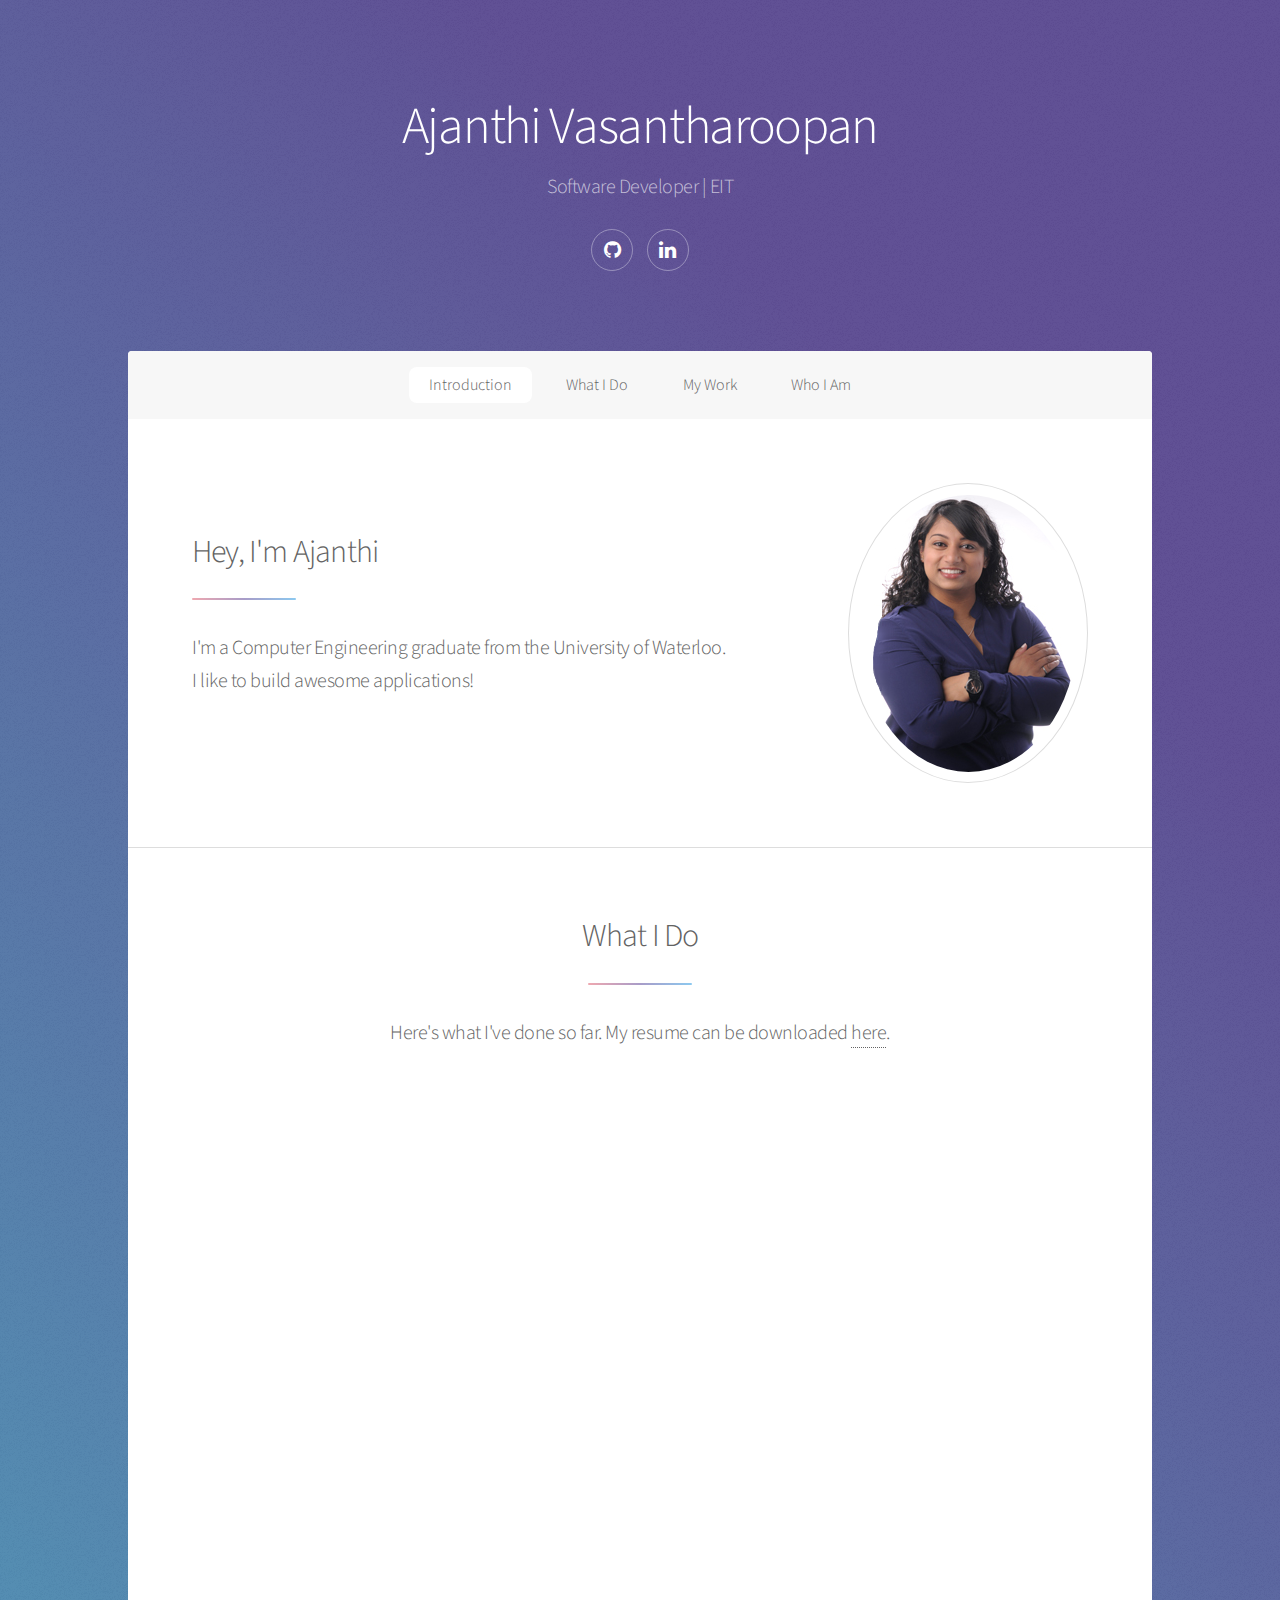
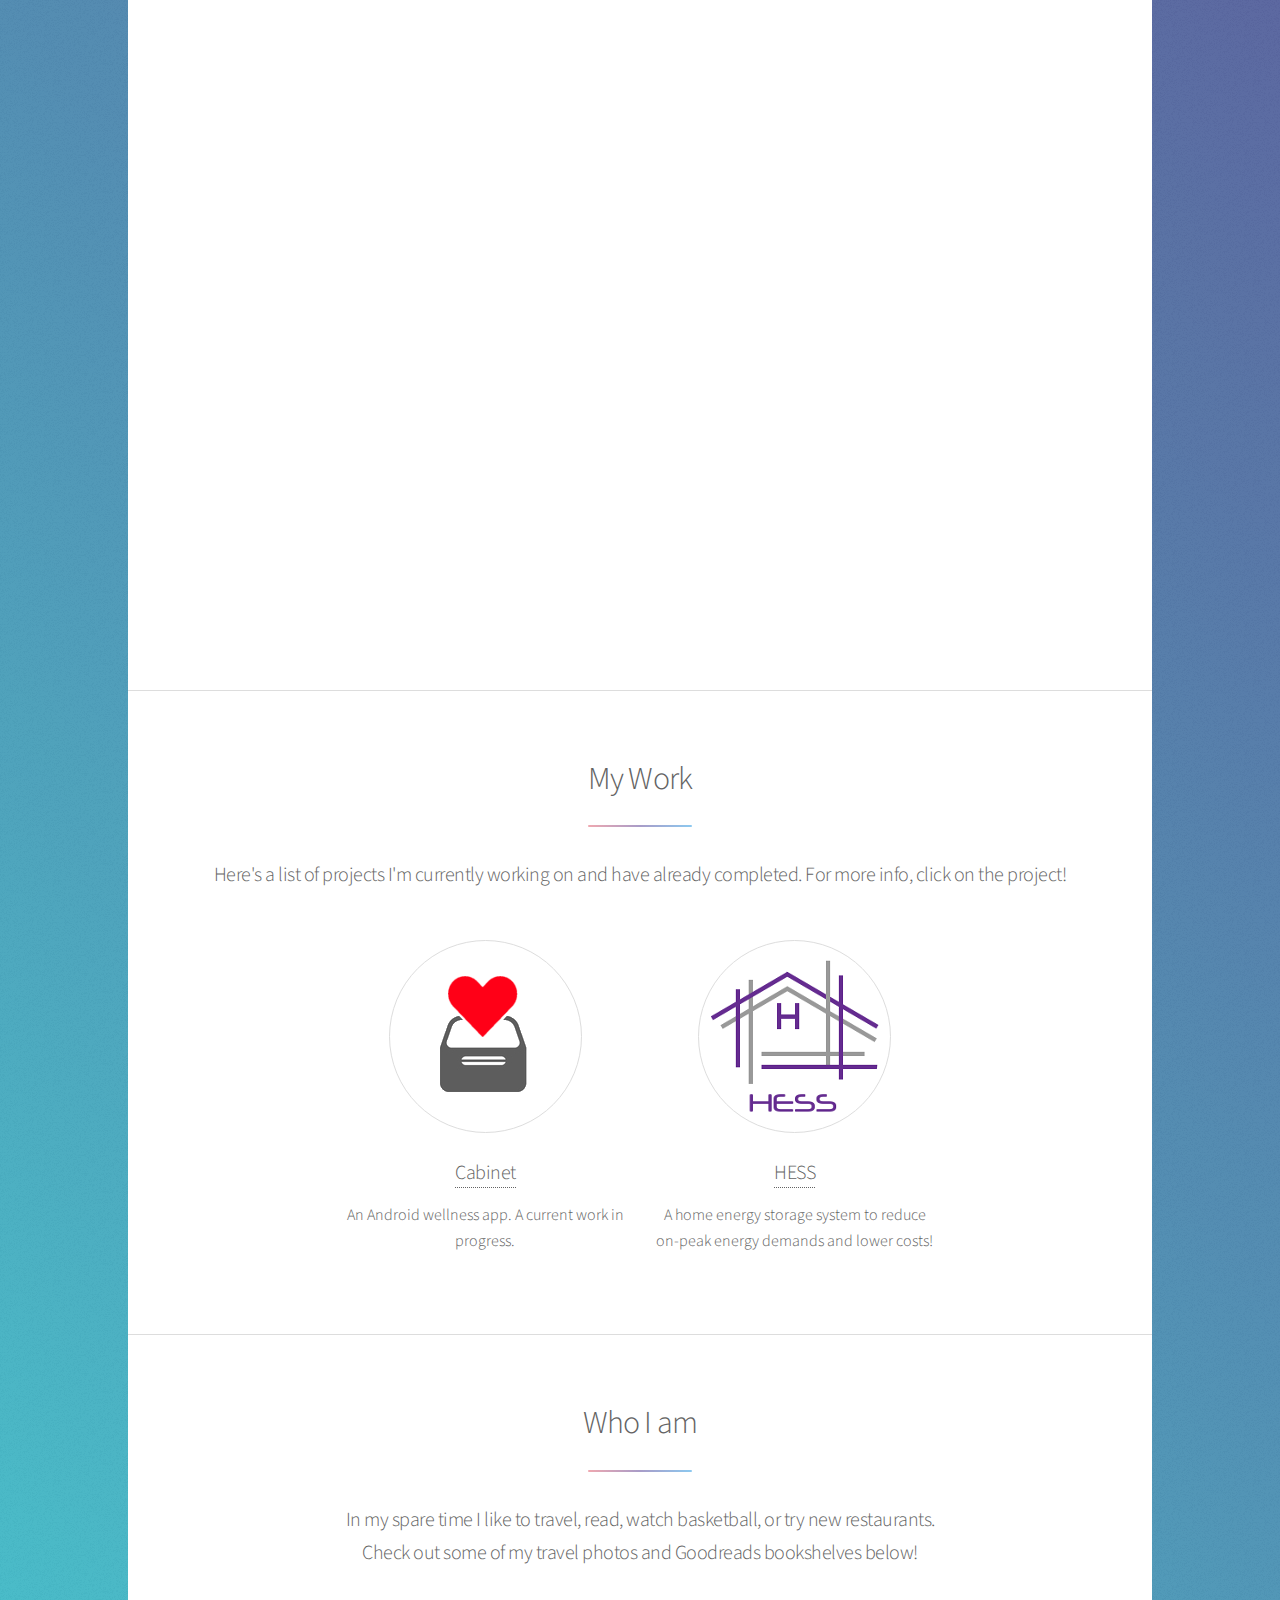
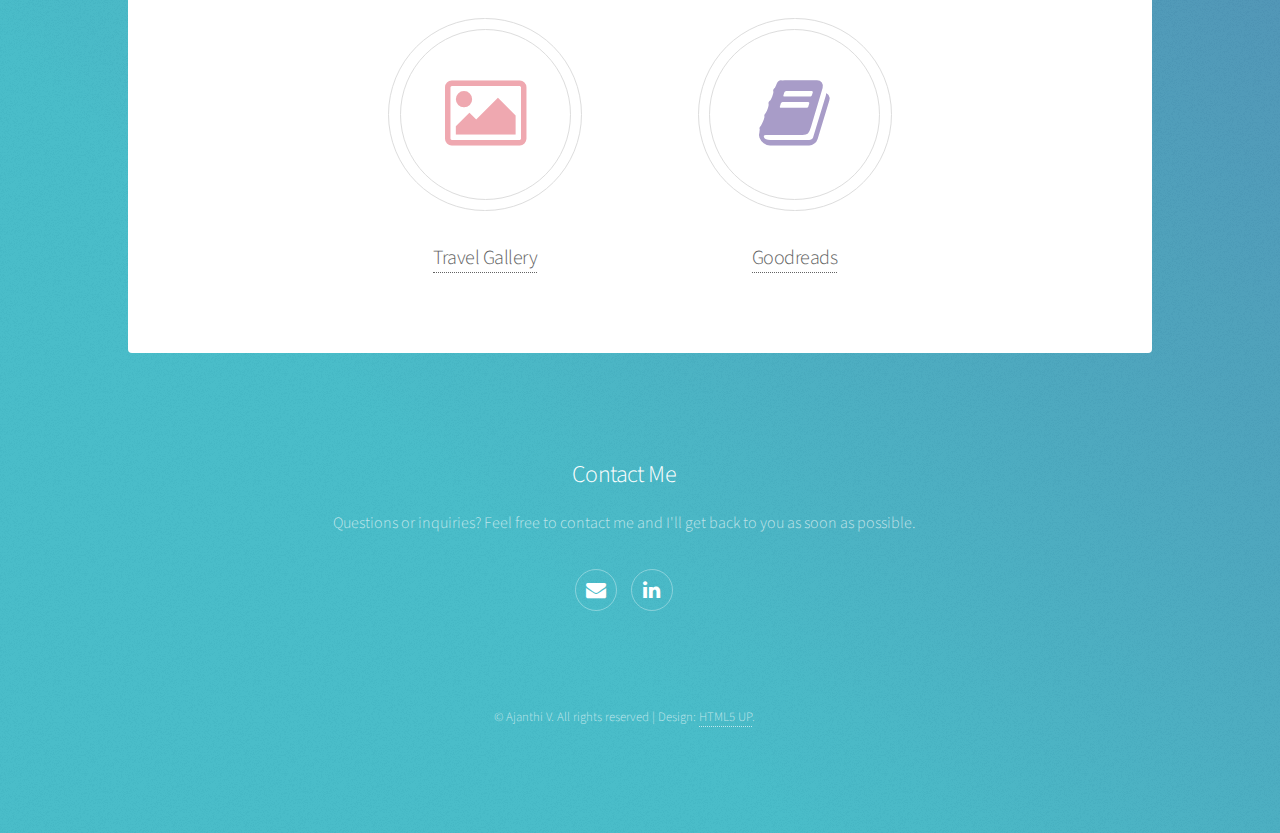
<file: index.html>
<!DOCTYPE HTML>
<!--
	Stellar by HTML5 UP
	html5up.net | @ajlkn
	Free for personal and commercial use under the CCA 3.0 license (html5up.net/license)
-->
<html>
	<head>
		<title>Ajanthi Vasantharoopan</title>
		<meta charset="utf-8" />
		<meta name="viewport" content="width=device-width, initial-scale=1" />
		<meta name="keywords" content="ajanthi, vasantharoopan, ajanthi vasantharoopan, eit, computer engineering, waterloo, university of waterloo">
		<meta property="og:site_name" content="Ajanthi Vasantharoopan"/>
		<!--[if lte IE 8]><script src="assets/js/ie/html5shiv.js"></script><![endif]-->
		<link rel="stylesheet" href="assets/css/main.css" />
		<!--[if lte IE 9]><link rel="stylesheet" href="assets/css/ie9.css" /><![endif]-->
		<!--[if lte IE 8]><link rel="stylesheet" href="assets/css/ie8.css" /><![endif]-->
		<link rel="icon" href="favicon.ico" type="image/x-icon">
	</head>
	<body>

		<!-- Wrapper -->
			<div id="wrapper">

				<!-- Header -->
					<header id="header" class="alt">
						<!-- <span class="logo"><img src="images/logo.svg" alt="" /></span> -->
						<h1>Ajanthi Vasantharoopan</h1>
						<p style="margin-bottom: 25px">Software Developer | EIT</p>
						<ul class="icons">
							<li><a href="https://github.com/ajanthiv" class="icon fa-github alt"><span class="label">GitHub</span></a></li>
							<li><a href="https://www.linkedin.com/in/ajanthiv" class="icon fa-linkedin alt"><span class="label">LinkedIn</span></a></li>
						</ul>
					</header>

				<!-- Nav -->
					<nav id="nav">
						<ul>
							<li><a href="#intro">Introduction</a></li>
							<li><a href="#resume">What I Do</a></li>
							<li><a href="#projects">My Work</a></li>
							<li><a href="#profile">Who I Am</a></li>
						</ul>
					</nav>

				<!-- Main -->
					<div id="main">

						<!-- Introduction -->
							<section id="intro" class="main">
								<div class="spotlight">
									<div class="content">
										<header class="major">
											<h2>Hey, I'm Ajanthi</h2>
											<p>I'm a Computer Engineering graduate from the University of Waterloo.<br> I like to build awesome applications!</p>
										</header>
										
									</div>
									<span class="image"><img src="images/profile.png" alt="" /></span>
								</div>
							</section>

						<!-- Resume Section -->
							<section id="resume" class="main special">
								<header class="major">
									<h2>What I Do</h2>
									<p>Here's what I've done so far. My resume can be downloaded <a href="assets/documents/AjanthiV_Resume.pdf">here</a>.</p>
								</header>
								<object width="710" height="910" type="application/pdf" data="assets/documents/AjanthiV_Resume.pdf?#zoom=85&scrollbar=0&toolbar=0&navpanes=0">
									<iframe class="pdf-viewer" src="http://docs.google.com/viewer?url=https://ajanthiv.github.io/assets/documents/AjanthiV_Resume.pdf&embedded=true"></iframe>
								</object>
							</section>

						<!-- Projects Section -->
							<section id="projects" class="main special">
								<header class="major">
									<h2>My Work</h2>
									<p>Here's a list of projects I'm currently working on and have already completed. For more info, click on the project!</p>
								</header>
								<ul class="features">
									<li>
										<span class="icon major image" style="margin-bottom: 1em;">
											<a href="cabinet.html"><img class="logo" src="images/cabinet/Cabinet_logo.png" alt="" /></a>
										</span>
										<h3><a href="cabinet.html">Cabinet</a></h3>
										<p>An Android wellness app. A current work in progress.</p>
									</li>
									<li>
										<span class="icon major image" style="margin-bottom: 1em;">
											<a href="hess.html"><img class="logo" src="images/hess/HESS_logo.png" alt="" /></a>
										</span>
										<h3><a href="hess.html">HESS</a></h3>
										<p>A home energy storage system to reduce on-peak energy demands and lower costs!</p>
									</li>
								</ul>
							</section>

						<!-- Profile -->
							<section id="profile" class="main special">
								<header class="major">
									<h2>Who I am</h2>
									<p>In my spare time I like to travel, read, watch basketball, or try new restaurants.<br> Check out some of my travel photos and Goodreads bookshelves below!</p>
								</header>
								<ul class="features">
									<li>
										<span class="icon major style1 fa-image"></span>
										<h3><a href="gallery.html">Travel Gallery</a></h3>
									</li>
									<li>
										<span class="icon major style3 fa-book"></span>
										<h3><a href="goodreads.html">Goodreads</a></h3>
									</li>
								</ul>
							</section>

					</div>

				<!-- Footer -->
					<footer id="footer">
						<section class="middle">
							<h2>Contact Me</h2>
							<p>Questions or inquiries? Feel free to contact me and I'll get back to you as soon as possible.</p>
							<ul class="icons">
								<li><a href="mailto:ajanthi.v@gmail.com" class="icon fa-envelope alt"><span class="label">Email</span></a></li>
								<li><a href="https://www.linkedin.com/in/ajanthiv" class="icon fa-linkedin alt"><span class="label">LinkedIn</span></a></li>
							</ul>
						</section>
						<p class="copyright">&copy; Ajanthi V. All rights reserved | Design: <a href="https://html5up.net">HTML5 UP</a>.</p>
					</footer>

			</div>

		<!-- Scripts -->
			<script src="assets/js/jquery.min.js"></script>
			<script src="assets/js/jquery.poptrox.min.js"></script>			
			<script src="assets/js/jquery.scrollex.min.js"></script>
			<script src="assets/js/jquery.scrolly.min.js"></script>
			<script src="assets/js/skel.min.js"></script>
			<script src="assets/js/util.js"></script>
			<!--[if lte IE 8]><script src="assets/js/ie/respond.min.js"></script><![endif]-->
			<script src="assets/js/main.js"></script>

	</body>
</html>
</file>
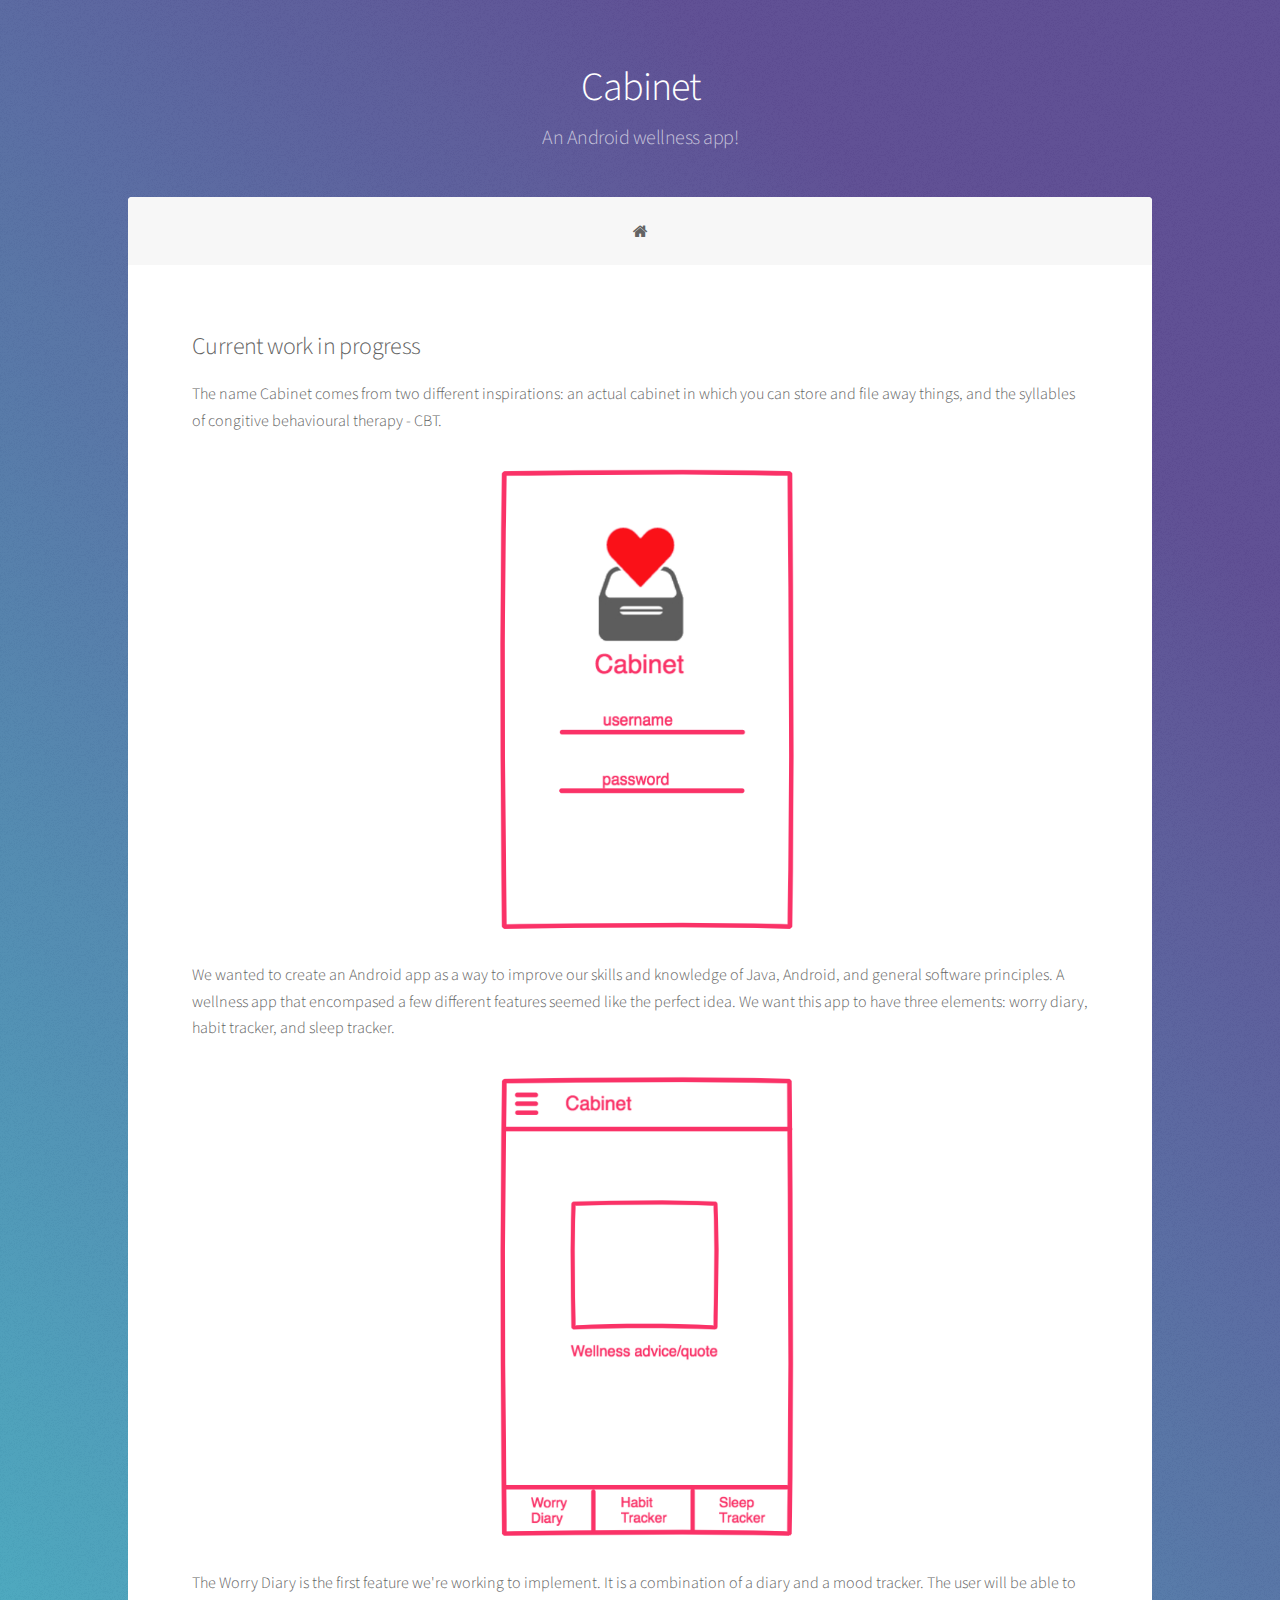
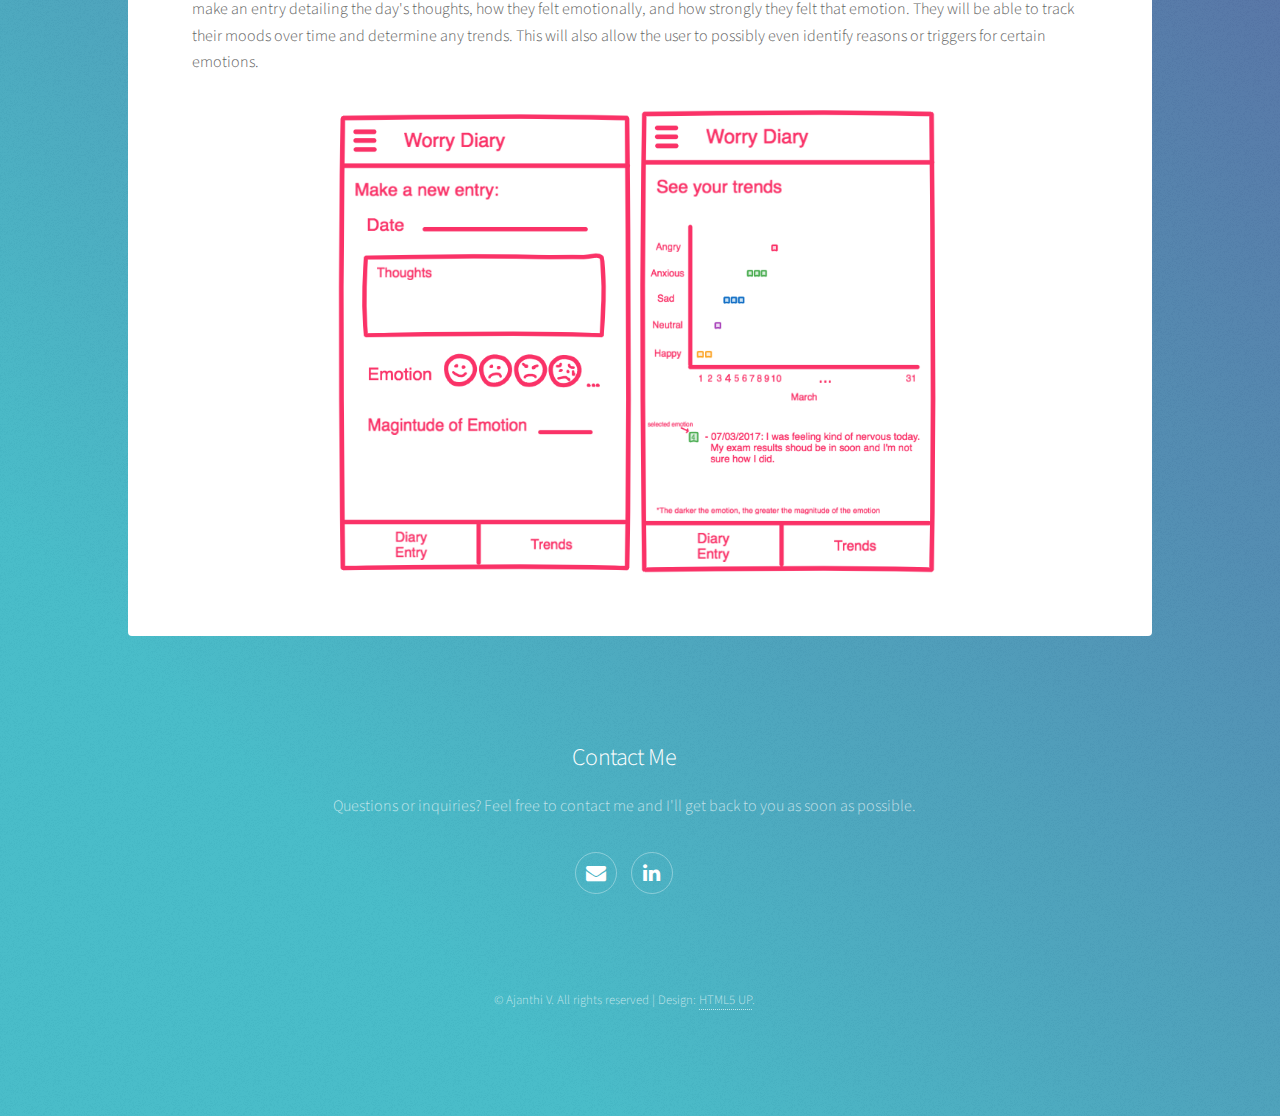
<file: cabinet.html>
<!DOCTYPE HTML>
<!--
	Stellar by HTML5 UP
	html5up.net | @ajlkn
	Free for personal and commercial use under the CCA 3.0 license (html5up.net/license)
-->
<html>
	<head>
		<title>Ajanthi V - Cabinet</title>
		<meta charset="utf-8" />
		<meta name="viewport" content="width=device-width, initial-scale=1" />
		<meta name="keywords" content="ajanthi, vasantharoopan, ajanthi vasantharoopan, eit, computer engineering, waterloo, university of waterloo">
		<meta property="og:site_name" content="Ajanthi Vasantharoopan"/>
		<!--[if lte IE 8]><script src="assets/js/ie/html5shiv.js"></script><![endif]-->
		<link rel="stylesheet" href="assets/css/main.css" />
		<!--[if lte IE 9]><link rel="stylesheet" href="assets/css/ie9.css" /><![endif]-->
		<!--[if lte IE 8]><link rel="stylesheet" href="assets/css/ie8.css" /><![endif]-->
		<link rel="icon" href="favicon.ico" type="image/x-icon">
	</head>
	<body>

		<!-- Wrapper -->
			<div id="wrapper">

				<!-- Header -->
					<header id="header">
						<h1>Cabinet</h1>
						<p>An Android wellness app!</p>
					</header>
				
				<!-- Nav -->
					<nav id="nav">
						<ul>
							<li><a href="index.html" class="icon fa-home"><span class="label">Home</span></a></li>
						</ul>
					</nav>

				<!-- Main -->
					<div id="main">

						<!-- Content -->
							<section id="content" class="main">
								<h2>Current work in progress</h2>
								<p>
									The name Cabinet comes from two different inspirations: an actual cabinet in which you can store and file away things, and the syllables of congitive behavioural therapy - CBT.
								</p>
								<span class="image cabinet_app single_screen"><img src="images/cabinet/Cabinet_app_login.png" alt=""/></span>
								<p>
									We wanted to create an Android app as a way to improve our skills and knowledge of Java, Android, and general software principles. A wellness app that encompased a few different features seemed like the perfect idea. We want this app to have three elements: worry diary, habit tracker, and sleep tracker.
								</p>
								<span class="image cabinet_app single_screen"><img src="images/cabinet/Cabinet_app_home.png" alt=""/></span>
								<p>
									The Worry Diary is the first feature we're working to implement. It is a combination of a diary and a mood tracker. The user will be able to make an entry detailing the day's thoughts, how they felt emotionally, and how strongly they felt that emotion. They will be able to track their moods over time and determine any trends. This will also allow the user to possibly even identify reasons or triggers for certain emotions.
								</p>
								<span class="image cabinet_app">
									<img src="images/cabinet/Cabinet_app_diary.png" alt=""/>
									<img src="images/cabinet/Cabinet_app_trends.png" alt=""/>
								</span>
							</section>

					</div>

				<!-- Footer -->
					<footer id="footer">
						<section class="middle">
							<h2>Contact Me</h2>
							<p>Questions or inquiries? Feel free to contact me and I'll get back to you as soon as possible.</p>
							<ul class="icons">
								<li><a href="mailto:ajanthi.v@gmail.com" class="icon fa-envelope alt"><span class="label">Email</span></a></li>
								<li><a href="https://www.linkedin.com/in/ajanthiv" class="icon fa-linkedin alt"><span class="label">LinkedIn</span></a></li>
							</ul>
						</section>
						<p class="copyright">&copy; Ajanthi V. All rights reserved | Design: <a href="https://html5up.net">HTML5 UP</a>.</p>
					</footer>


			</div>

		<!-- Scripts -->
			<script src="assets/js/jquery.min.js"></script>
			<script src="assets/js/jquery.scrollex.min.js"></script>
			<script src="assets/js/jquery.scrolly.min.js"></script>
			<script src="assets/js/skel.min.js"></script>
			<script src="assets/js/util.js"></script>
			<!--[if lte IE 8]><script src="assets/js/ie/respond.min.js"></script><![endif]-->
			<script src="assets/js/main.js"></script>

	</body>
</html>
</file>
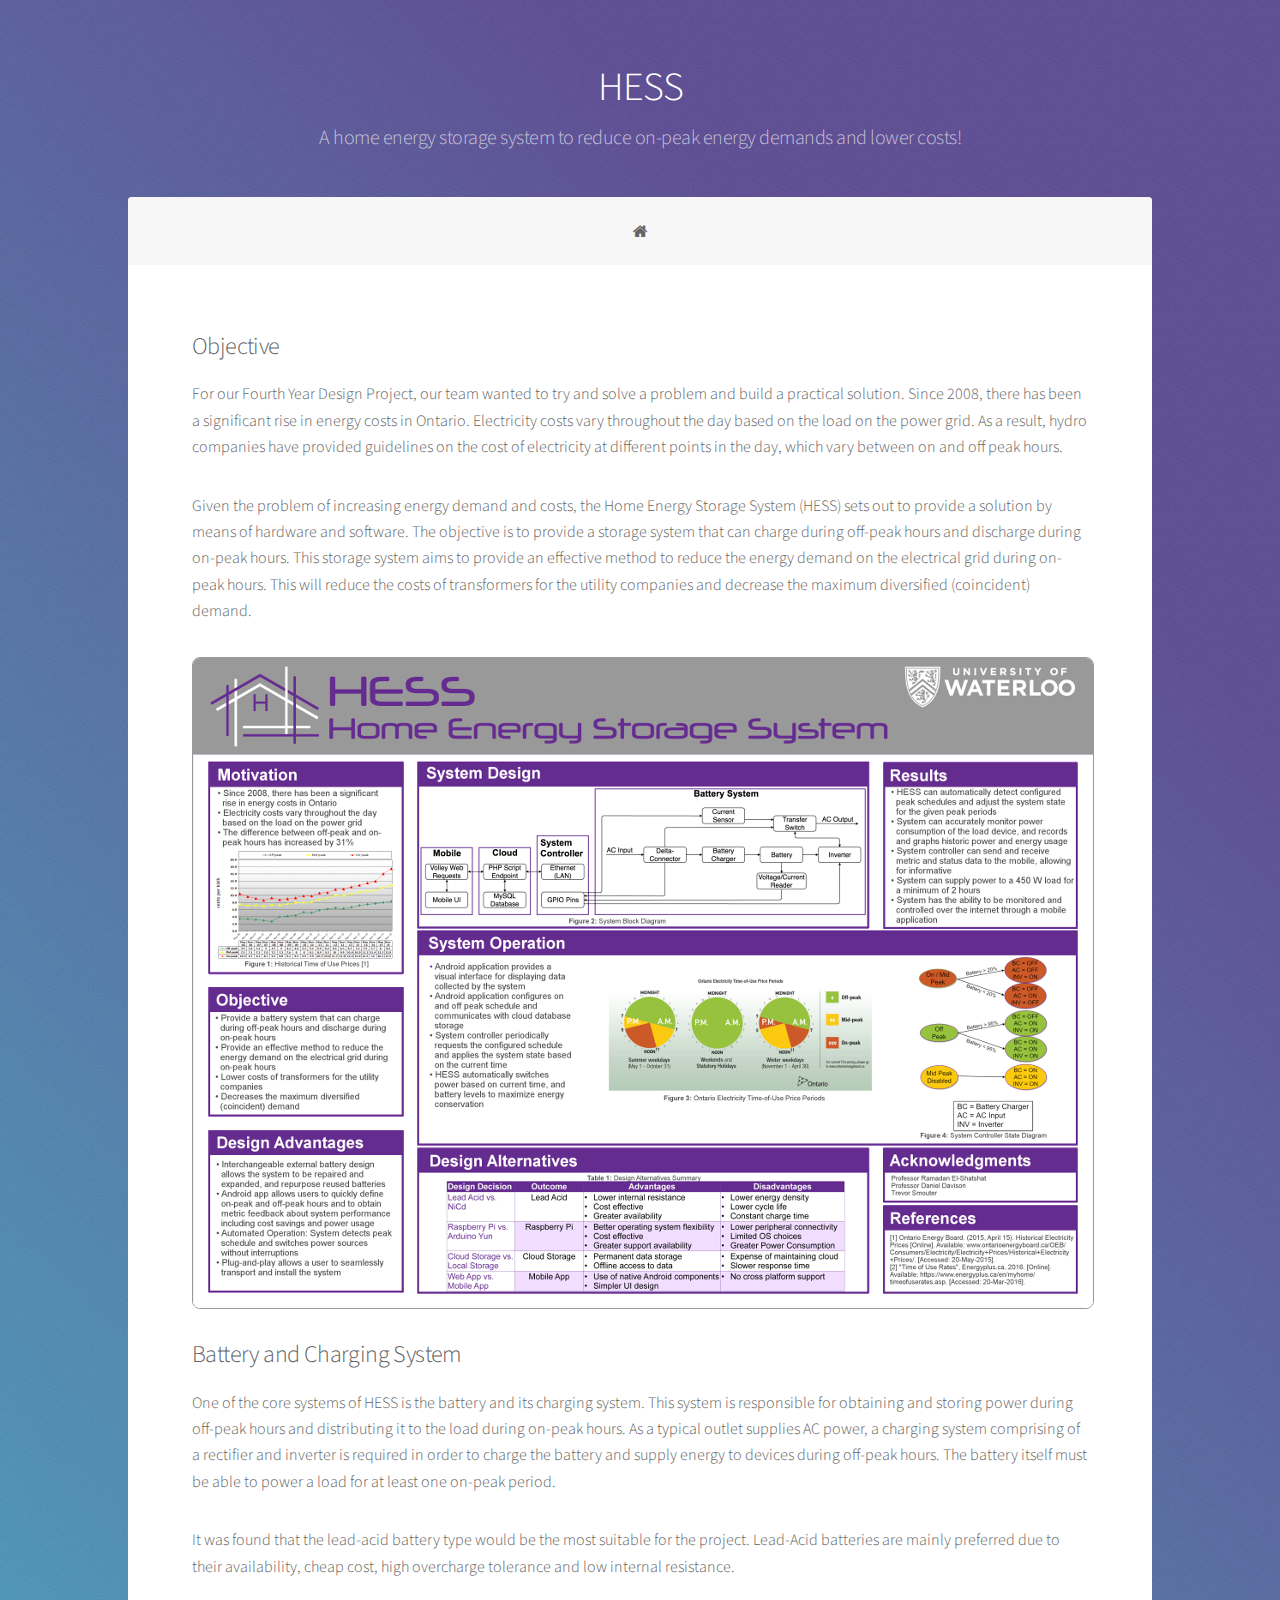
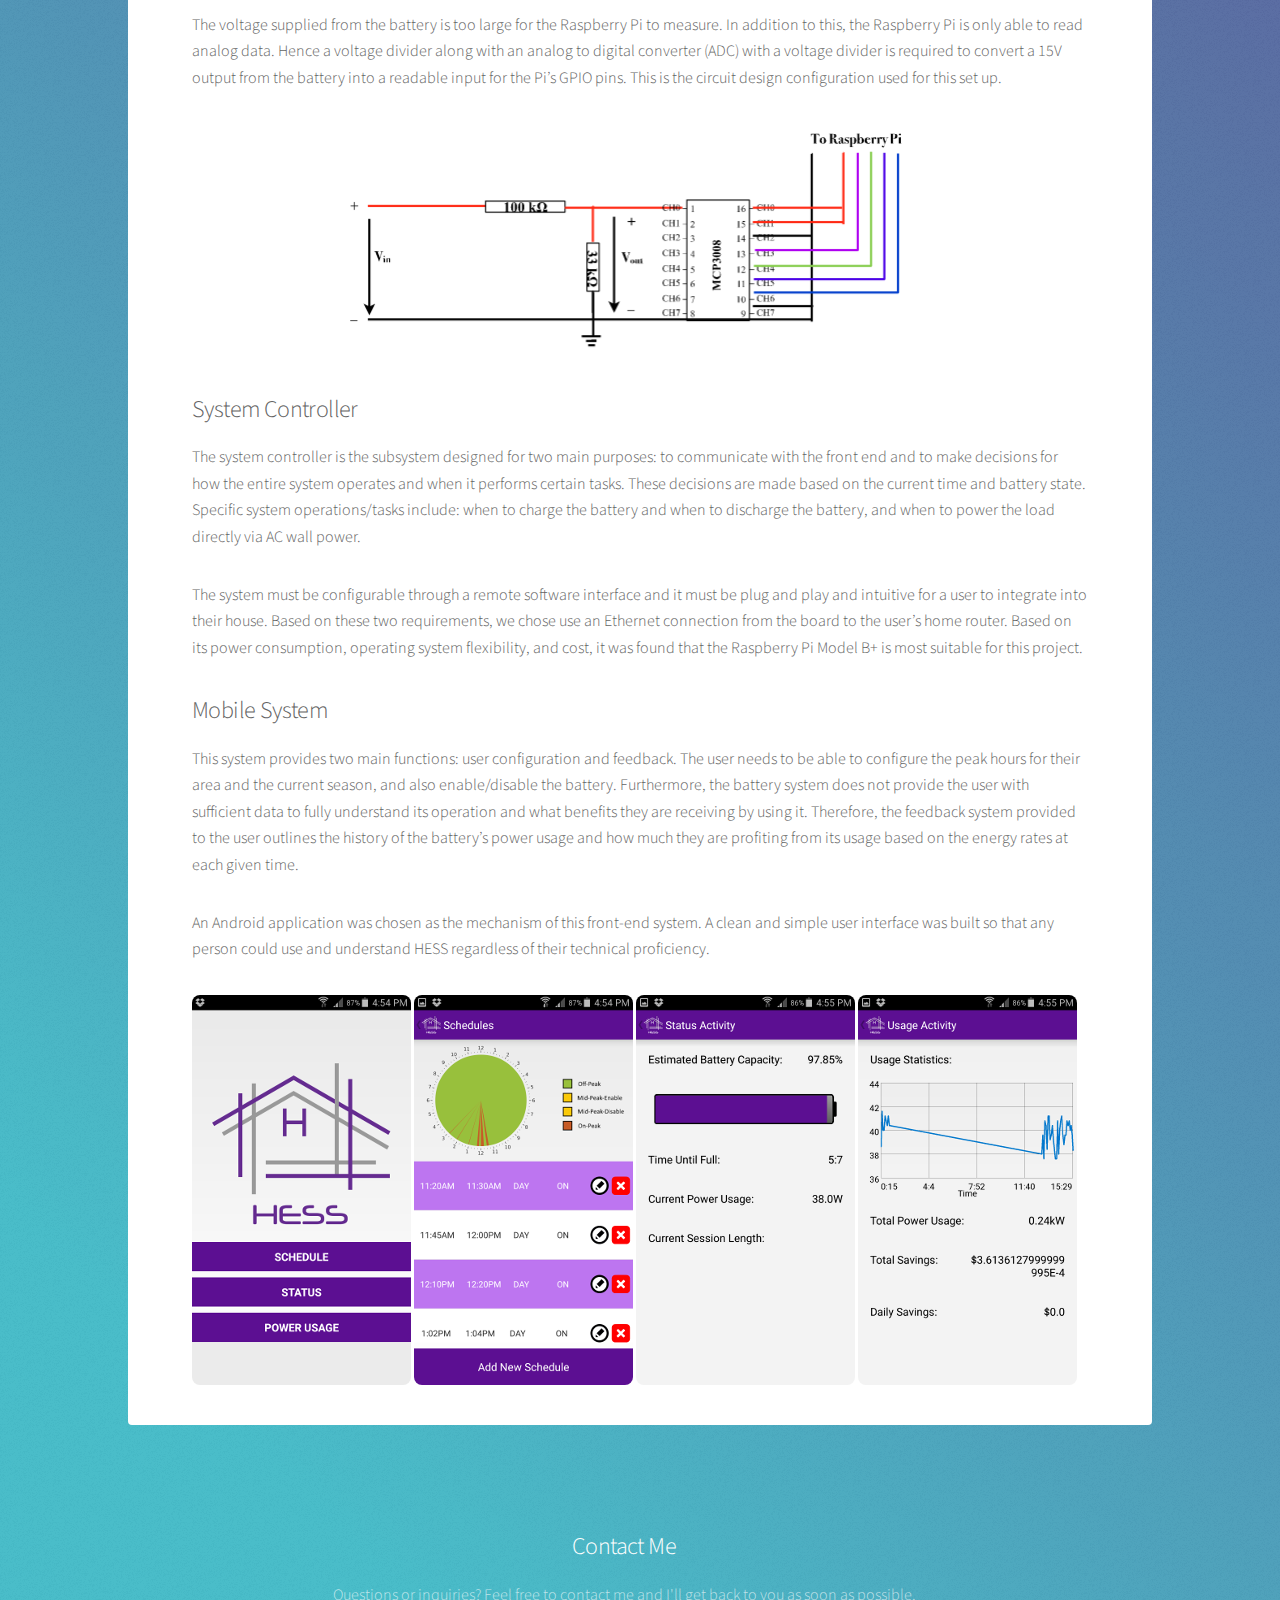
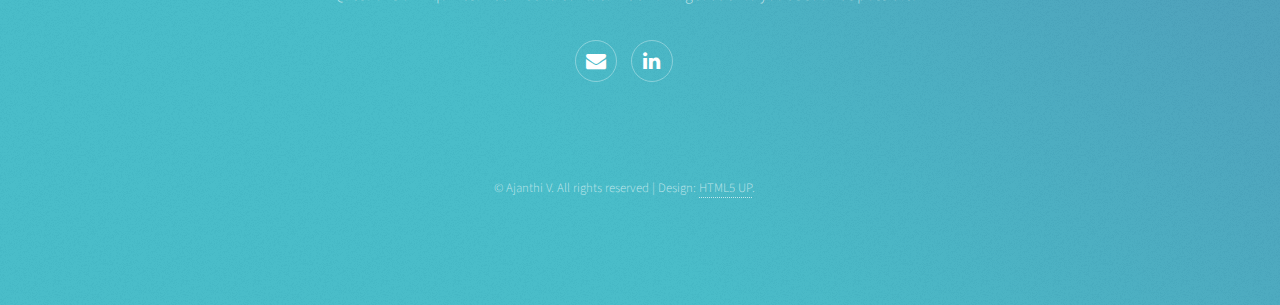
<file: hess.html>
<!DOCTYPE HTML>
<!--
	Stellar by HTML5 UP
	html5up.net | @ajlkn
	Free for personal and commercial use under the CCA 3.0 license (html5up.net/license)
-->
<html>
	<head>
		<title>Ajanthi V - HESS</title>
		<meta charset="utf-8" />
		<meta name="viewport" content="width=device-width, initial-scale=1" />
		<meta name="keywords" content="ajanthi, vasantharoopan, ajanthi vasantharoopan, eit, computer engineering, waterloo, university of waterloo">
		<meta property="og:site_name" content="Ajanthi Vasantharoopan"/>
		<!--[if lte IE 8]><script src="assets/js/ie/html5shiv.js"></script><![endif]-->
		<link rel="stylesheet" href="assets/css/main.css" />
		<!--[if lte IE 9]><link rel="stylesheet" href="assets/css/ie9.css" /><![endif]-->
		<!--[if lte IE 8]><link rel="stylesheet" href="assets/css/ie8.css" /><![endif]-->
		<link rel="icon" href="favicon.ico" type="image/x-icon">
	</head>
	<body>

		<!-- Wrapper -->
			<div id="wrapper">
				<!-- Header -->
					<header id="header">
						<h1>HESS</h1>
						<p>A home energy storage system to reduce on-peak energy demands and lower costs!</p>
					</header>

				<!-- Nav -->
					<nav id="nav">
						<ul>
							<li><a href="index.html" class="icon fa-home"><span class="label">Home</span></a></li>
						</ul>
					</nav>

				<!-- Main -->
					<div id="main">

						<!-- Content -->
							<section id="content" class="main">
								<h2>Objective</h2>
								<p>
									For our Fourth Year Design Project, our team wanted to try and solve a problem and build a practical solution. Since 2008, there has been a significant rise in energy costs in Ontario. Electricity costs vary throughout the day based on the load on the power grid. As a result, hydro companies have provided guidelines on the cost of electricity at different points in the day, which vary between on and off peak hours.
								</p>
								<p>
									Given the problem of increasing energy demand and costs, the Home Energy Storage System (HESS) sets out to provide a solution by means of hardware and software. The objective is to provide a storage system that can charge during off-peak hours and discharge during on-peak hours. This storage system aims to provide an effective method to reduce the energy demand on the electrical grid during on-peak hours. This will reduce the costs of transformers for the utility companies and decrease the maximum diversified (coincident) demand.
								</p>
								<span class="image hess_poster" style=><img src="images/hess/HESS_poster.png" alt=""/></span>
								<h2>Battery and Charging System</h2>
								<p>
									One of the core systems of HESS is the battery and its charging system. This system is responsible for obtaining and storing power during off-peak hours and distributing it to the load during on-peak hours. As a typical outlet supplies AC power, a charging system comprising of a rectifier and inverter is required in order to charge the battery and supply energy to devices during off-peak hours. The battery itself must be able to power a load for at least one on-peak period. 
								</p>
								<p>
									It was found that the lead-acid battery type would be the most suitable for the project. Lead-Acid batteries are mainly preferred due to their availability, cheap cost, high overcharge tolerance and low internal resistance.
								</p>
								<p>
									The voltage supplied from the battery is too large for the Raspberry Pi to measure. In addition to this, the Raspberry Pi is only able to read analog data. Hence a voltage divider along with an analog to digital converter (ADC) with a voltage divider is required to convert a 15V output from the battery into a readable input for the Pi’s GPIO pins. This is the circuit design configuration used for this set up.
								</p>
								<span class="image hess_adc" style=><img src="images/hess/HESS_adc.png" alt=""/></span>
								<h2>System Controller</h2>
								<p>
									The system controller is the subsystem designed for two main purposes: to communicate with the front end and to make decisions for how the entire system operates and when it performs certain tasks. These decisions are made based on the current time and battery state. Specific system operations/tasks include: when to charge the battery and when to discharge the battery, and when to power the load directly via AC wall power.
								</p>
								<p>
									The system must be configurable through a remote software interface and it must be plug and play and intuitive for a user to integrate into their house. Based on these two requirements, we chose use an Ethernet connection from the board to the user’s home router. Based on its power consumption, operating system flexibility, and cost, it was found that the Raspberry Pi Model B+ is most suitable for this project.

								</p>
								<h2>Mobile System</h2>
								<p>
									This system provides two main functions: user configuration and feedback. The user needs to be able to configure the peak hours for their area and the current season, and also enable/disable the battery. Furthermore, the battery system does not provide the user with sufficient data to fully understand its operation and what benefits they are receiving by using it. Therefore, the feedback system provided to the user outlines the history of the battery’s power usage and how much they are profiting from its usage based on the energy rates at each given time. 
								</p>
								<p>
									An Android application was chosen as the mechanism of this front-end system. A clean and simple user interface was built so that any person could use and understand HESS regardless of their technical proficiency.
								</p> 
								<span class="image hess_app">
									<img src="images/hess/HESS_app_home.png" alt=""/>
									<img src="images/hess/HESS_app_schedules.png" alt=""/>
									<img src="images/hess/HESS_app_status.png" alt=""/>
									<img src="images/hess/HESS_app_usage.png" alt=""/>
								</span>
							</section>
					</div>

				<!-- Footer -->
					<footer id="footer">
						<section class="middle">
							<h2>Contact Me</h2>
							<p>Questions or inquiries? Feel free to contact me and I'll get back to you as soon as possible.</p>
							<ul class="icons">
								<li><a href="mailto:ajanthi.v@gmail.com" class="icon fa-envelope alt"><span class="label">Email</span></a></li>
								<li><a href="https://www.linkedin.com/in/ajanthiv" class="icon fa-linkedin alt"><span class="label">LinkedIn</span></a></li>
							</ul>
						</section>
						<p class="copyright">&copy; Ajanthi V. All rights reserved | Design: <a href="https://html5up.net">HTML5 UP</a>.</p>
					</footer>


			</div>

		<!-- Scripts -->
			<script src="assets/js/jquery.min.js"></script>
			<script src="assets/js/jquery.scrollex.min.js"></script>
			<script src="assets/js/jquery.scrolly.min.js"></script>
			<script src="assets/js/skel.min.js"></script>
			<script src="assets/js/util.js"></script>
			<!--[if lte IE 8]><script src="assets/js/ie/respond.min.js"></script><![endif]-->
			<script src="assets/js/main.js"></script>

	</body>
</html>
</file>
<file: assets/css/ie9.css>
/*
	Stellar by HTML5 UP
	html5up.net | @ajlkn
	Free for personal and commercial use under the CCA 3.0 license (html5up.net/license)
*/

/* Spotlight */

	.spotlight:after {
		content: '';
		display: block;
		clear: both;
	}

	.spotlight .content {
		float: left;
		width: 60%;
	}

	.spotlight .image {
		float: left;
	}

/* Features */

	.features:after {
		content: '';
		display: block;
		clear: both;
	}

	.features li {
		float: left;
	}

/* Statistics */

	.statistics {
		display: inline-block;
		width: auto;
	}

		.statistics:after {
			content: '';
			display: block;
			clear: both;
		}

		.statistics li {
			float: left;
			padding: 1.5em 2.5em;
		}

/* Footer */

	#footer > * {
		float: left;
	}

	#footer .copyright {
		clear: both;
	}
</file>
<file: assets/css/ie8.css>
/*
	Stellar by HTML5 UP
	html5up.net | @ajlkn
	Free for personal and commercial use under the CCA 3.0 license (html5up.net/license)
*/

/* Type */

	body {
		color: #ffffff;
	}

/* Button */

	.button {
		position: relative;
		border: solid 1px !important;
	}

		.button.special {
			border: none !important;
		}

/* Icon */

	.icon.major {
		-ms-behavior: url("assets/js/ie/PIE.htc");
	}

		.icon.major:before {
			font-size: 4em;
			border: 0;
		}

/* Spotlight */

	.spotlight .image {
		position: relative;
		-ms-behavior: url("assets/js/ie/PIE.htc");
	}

		.spotlight .image img {
			position: relative;
			-ms-behavior: url("assets/js/ie/PIE.htc");
		}

/* Features */

	.features li {
		width: 29%;
	}

/* Footer */

	#footer > * {
		width: 50%;
		margin-left: 0;
	}

/* Main */

	#main > .main > .image.main:first-child {
		margin-top: 0;
		margin-left: 0;
		width: 100%;
	}
</file>
<file: assets/css/main.css>
@import url(font-awesome.min.css);
@import "https://fonts.googleapis.com/css?family=Source+Sans+Pro:300,400";

/*
	Stellar by HTML5 UP
	html5up.net | @ajlkn
	Free for personal and commercial use under the CCA 3.0 license (html5up.net/license)
*/

/* Reset */

	html, body, div, span, applet, object, iframe, h1, h2, h3, h4, h5, h6, p, blockquote, pre, a, abbr, acronym, address, big, cite, code, del, dfn, em, img, ins, kbd, q, s, samp, small, strike, strong, sub, sup, tt, var, b, u, i, center, dl, dt, dd, ol, ul, li, fieldset, form, label, legend, table, caption, tbody, tfoot, thead, tr, th, td, article, aside, canvas, details, embed, figure, figcaption, footer, header, hgroup, menu, nav, output, ruby, section, summary, time, mark, audio, video {
		margin: 0;
		padding: 0;
		border: 0;
		font-size: 100%;
		font: inherit;
		vertical-align: baseline;
	}

	article, aside, details, figcaption, figure, footer, header, hgroup, menu, nav, section {
		display: block;
	}

	body {
		line-height: 1;
	}

	ol, ul {
		list-style: none;
	}

	blockquote, q {
		quotes: none;
	}

	blockquote:before, blockquote:after, q:before, q:after {
		content: '';
		content: none;
	}

	table {
		border-collapse: collapse;
		border-spacing: 0;
	}

	body {
		-webkit-text-size-adjust: none;
	}

/* Box Model */

	*, *:before, *:after {
		-moz-box-sizing: border-box;
		-webkit-box-sizing: border-box;
		box-sizing: border-box;
	}

/* Grid */

	.row {
		border-bottom: solid 1px transparent;
		-moz-box-sizing: border-box;
		-webkit-box-sizing: border-box;
		box-sizing: border-box;
	}

	.row > * {
		float: left;
		-moz-box-sizing: border-box;
		-webkit-box-sizing: border-box;
		box-sizing: border-box;
	}

	.row:after, .row:before {
		content: '';
		display: block;
		clear: both;
		height: 0;
	}

	.row.uniform > * > :first-child {
		margin-top: 0;
	}

	.row.uniform > * > :last-child {
		margin-bottom: 0;
	}

	.row.\30 \25 > * {
		padding: 0 0 0 0em;
	}

	.row.\30 \25 {
		margin: 0 0 -1px 0em;
	}

	.row.uniform.\30 \25 > * {
		padding: 0em 0 0 0em;
	}

	.row.uniform.\30 \25 {
		margin: 0em 0 -1px 0em;
	}

	.row > * {
		padding: 0 0 0 1.5em;
	}

	.row {
		margin: 0 0 -1px -1.5em;
	}

	.row.uniform > * {
		padding: 1.5em 0 0 1.5em;
	}

	.row.uniform {
		margin: -1.5em 0 -1px -1.5em;
	}

	.row.\32 00\25 > * {
		padding: 0 0 0 3em;
	}

	.row.\32 00\25 {
		margin: 0 0 -1px -3em;
	}

	.row.uniform.\32 00\25 > * {
		padding: 3em 0 0 3em;
	}

	.row.uniform.\32 00\25 {
		margin: -3em 0 -1px -3em;
	}

	.row.\31 50\25 > * {
		padding: 0 0 0 2.25em;
	}

	.row.\31 50\25 {
		margin: 0 0 -1px -2.25em;
	}

	.row.uniform.\31 50\25 > * {
		padding: 2.25em 0 0 2.25em;
	}

	.row.uniform.\31 50\25 {
		margin: -2.25em 0 -1px -2.25em;
	}

	.row.\35 0\25 > * {
		padding: 0 0 0 0.75em;
	}

	.row.\35 0\25 {
		margin: 0 0 -1px -0.75em;
	}

	.row.uniform.\35 0\25 > * {
		padding: 0.75em 0 0 0.75em;
	}

	.row.uniform.\35 0\25 {
		margin: -0.75em 0 -1px -0.75em;
	}

	.row.\32 5\25 > * {
		padding: 0 0 0 0.375em;
	}

	.row.\32 5\25 {
		margin: 0 0 -1px -0.375em;
	}

	.row.uniform.\32 5\25 > * {
		padding: 0.375em 0 0 0.375em;
	}

	.row.uniform.\32 5\25 {
		margin: -0.375em 0 -1px -0.375em;
	}

	.\31 2u, .\31 2u\24 {
		width: 100%;
		clear: none;
		margin-left: 0;
	}

	.\31 1u, .\31 1u\24 {
		width: 91.6666666667%;
		clear: none;
		margin-left: 0;
	}

	.\31 0u, .\31 0u\24 {
		width: 83.3333333333%;
		clear: none;
		margin-left: 0;
	}

	.\39 u, .\39 u\24 {
		width: 75%;
		clear: none;
		margin-left: 0;
	}

	.\38 u, .\38 u\24 {
		width: 66.6666666667%;
		clear: none;
		margin-left: 0;
	}

	.\37 u, .\37 u\24 {
		width: 58.3333333333%;
		clear: none;
		margin-left: 0;
	}

	.\36 u, .\36 u\24 {
		width: 50%;
		clear: none;
		margin-left: 0;
	}

	.\35 u, .\35 u\24 {
		width: 41.6666666667%;
		clear: none;
		margin-left: 0;
	}

	.\34 u, .\34 u\24 {
		width: 33.3333333333%;
		clear: none;
		margin-left: 0;
	}

	.\33 u, .\33 u\24 {
		width: 25%;
		clear: none;
		margin-left: 0;
	}

	.\32 u, .\32 u\24 {
		width: 16.6666666667%;
		clear: none;
		margin-left: 0;
	}

	.\31 u, .\31 u\24 {
		width: 8.3333333333%;
		clear: none;
		margin-left: 0;
	}

	.\31 2u\24 + *,
	.\31 1u\24 + *,
	.\31 0u\24 + *,
	.\39 u\24 + *,
	.\38 u\24 + *,
	.\37 u\24 + *,
	.\36 u\24 + *,
	.\35 u\24 + *,
	.\34 u\24 + *,
	.\33 u\24 + *,
	.\32 u\24 + *,
	.\31 u\24 + * {
		clear: left;
	}

	.\-11u {
		margin-left: 91.66667%;
	}

	.\-10u {
		margin-left: 83.33333%;
	}

	.\-9u {
		margin-left: 75%;
	}

	.\-8u {
		margin-left: 66.66667%;
	}

	.\-7u {
		margin-left: 58.33333%;
	}

	.\-6u {
		margin-left: 50%;
	}

	.\-5u {
		margin-left: 41.66667%;
	}

	.\-4u {
		margin-left: 33.33333%;
	}

	.\-3u {
		margin-left: 25%;
	}

	.\-2u {
		margin-left: 16.66667%;
	}

	.\-1u {
		margin-left: 8.33333%;
	}

	@media screen and (max-width: 1680px) {

		.row > * {
			padding: 0 0 0 1.5em;
		}

		.row {
			margin: 0 0 -1px -1.5em;
		}

		.row.uniform > * {
			padding: 1.5em 0 0 1.5em;
		}

		.row.uniform {
			margin: -1.5em 0 -1px -1.5em;
		}

		.row.\32 00\25 > * {
			padding: 0 0 0 3em;
		}

		.row.\32 00\25 {
			margin: 0 0 -1px -3em;
		}

		.row.uniform.\32 00\25 > * {
			padding: 3em 0 0 3em;
		}

		.row.uniform.\32 00\25 {
			margin: -3em 0 -1px -3em;
		}

		.row.\31 50\25 > * {
			padding: 0 0 0 2.25em;
		}

		.row.\31 50\25 {
			margin: 0 0 -1px -2.25em;
		}

		.row.uniform.\31 50\25 > * {
			padding: 2.25em 0 0 2.25em;
		}

		.row.uniform.\31 50\25 {
			margin: -2.25em 0 -1px -2.25em;
		}

		.row.\35 0\25 > * {
			padding: 0 0 0 0.75em;
		}

		.row.\35 0\25 {
			margin: 0 0 -1px -0.75em;
		}

		.row.uniform.\35 0\25 > * {
			padding: 0.75em 0 0 0.75em;
		}

		.row.uniform.\35 0\25 {
			margin: -0.75em 0 -1px -0.75em;
		}

		.row.\32 5\25 > * {
			padding: 0 0 0 0.375em;
		}

		.row.\32 5\25 {
			margin: 0 0 -1px -0.375em;
		}

		.row.uniform.\32 5\25 > * {
			padding: 0.375em 0 0 0.375em;
		}

		.row.uniform.\32 5\25 {
			margin: -0.375em 0 -1px -0.375em;
		}

		.\31 2u\28xlarge\29, .\31 2u\24\28xlarge\29 {
			width: 100%;
			clear: none;
			margin-left: 0;
		}

		.\31 1u\28xlarge\29, .\31 1u\24\28xlarge\29 {
			width: 91.6666666667%;
			clear: none;
			margin-left: 0;
		}

		.\31 0u\28xlarge\29, .\31 0u\24\28xlarge\29 {
			width: 83.3333333333%;
			clear: none;
			margin-left: 0;
		}

		.\39 u\28xlarge\29, .\39 u\24\28xlarge\29 {
			width: 75%;
			clear: none;
			margin-left: 0;
		}

		.\38 u\28xlarge\29, .\38 u\24\28xlarge\29 {
			width: 66.6666666667%;
			clear: none;
			margin-left: 0;
		}

		.\37 u\28xlarge\29, .\37 u\24\28xlarge\29 {
			width: 58.3333333333%;
			clear: none;
			margin-left: 0;
		}

		.\36 u\28xlarge\29, .\36 u\24\28xlarge\29 {
			width: 50%;
			clear: none;
			margin-left: 0;
		}

		.\35 u\28xlarge\29, .\35 u\24\28xlarge\29 {
			width: 41.6666666667%;
			clear: none;
			margin-left: 0;
		}

		.\34 u\28xlarge\29, .\34 u\24\28xlarge\29 {
			width: 33.3333333333%;
			clear: none;
			margin-left: 0;
		}

		.\33 u\28xlarge\29, .\33 u\24\28xlarge\29 {
			width: 25%;
			clear: none;
			margin-left: 0;
		}

		.\32 u\28xlarge\29, .\32 u\24\28xlarge\29 {
			width: 16.6666666667%;
			clear: none;
			margin-left: 0;
		}

		.\31 u\28xlarge\29, .\31 u\24\28xlarge\29 {
			width: 8.3333333333%;
			clear: none;
			margin-left: 0;
		}

		.\31 2u\24\28xlarge\29 + *,
		.\31 1u\24\28xlarge\29 + *,
		.\31 0u\24\28xlarge\29 + *,
		.\39 u\24\28xlarge\29 + *,
		.\38 u\24\28xlarge\29 + *,
		.\37 u\24\28xlarge\29 + *,
		.\36 u\24\28xlarge\29 + *,
		.\35 u\24\28xlarge\29 + *,
		.\34 u\24\28xlarge\29 + *,
		.\33 u\24\28xlarge\29 + *,
		.\32 u\24\28xlarge\29 + *,
		.\31 u\24\28xlarge\29 + * {
			clear: left;
		}

		.\-11u\28xlarge\29 {
			margin-left: 91.66667%;
		}

		.\-10u\28xlarge\29 {
			margin-left: 83.33333%;
		}

		.\-9u\28xlarge\29 {
			margin-left: 75%;
		}

		.\-8u\28xlarge\29 {
			margin-left: 66.66667%;
		}

		.\-7u\28xlarge\29 {
			margin-left: 58.33333%;
		}

		.\-6u\28xlarge\29 {
			margin-left: 50%;
		}

		.\-5u\28xlarge\29 {
			margin-left: 41.66667%;
		}

		.\-4u\28xlarge\29 {
			margin-left: 33.33333%;
		}

		.\-3u\28xlarge\29 {
			margin-left: 25%;
		}

		.\-2u\28xlarge\29 {
			margin-left: 16.66667%;
		}

		.\-1u\28xlarge\29 {
			margin-left: 8.33333%;
		}

	}

	@media screen and (max-width: 1280px) {

		.row > * {
			padding: 0 0 0 1.5em;
		}

		.row {
			margin: 0 0 -1px -1.5em;
		}

		.row.uniform > * {
			padding: 1.5em 0 0 1.5em;
		}

		.row.uniform {
			margin: -1.5em 0 -1px -1.5em;
		}

		.row.\32 00\25 > * {
			padding: 0 0 0 3em;
		}

		.row.\32 00\25 {
			margin: 0 0 -1px -3em;
		}

		.row.uniform.\32 00\25 > * {
			padding: 3em 0 0 3em;
		}

		.row.uniform.\32 00\25 {
			margin: -3em 0 -1px -3em;
		}

		.row.\31 50\25 > * {
			padding: 0 0 0 2.25em;
		}

		.row.\31 50\25 {
			margin: 0 0 -1px -2.25em;
		}

		.row.uniform.\31 50\25 > * {
			padding: 2.25em 0 0 2.25em;
		}

		.row.uniform.\31 50\25 {
			margin: -2.25em 0 -1px -2.25em;
		}

		.row.\35 0\25 > * {
			padding: 0 0 0 0.75em;
		}

		.row.\35 0\25 {
			margin: 0 0 -1px -0.75em;
		}

		.row.uniform.\35 0\25 > * {
			padding: 0.75em 0 0 0.75em;
		}

		.row.uniform.\35 0\25 {
			margin: -0.75em 0 -1px -0.75em;
		}

		.row.\32 5\25 > * {
			padding: 0 0 0 0.375em;
		}

		.row.\32 5\25 {
			margin: 0 0 -1px -0.375em;
		}

		.row.uniform.\32 5\25 > * {
			padding: 0.375em 0 0 0.375em;
		}

		.row.uniform.\32 5\25 {
			margin: -0.375em 0 -1px -0.375em;
		}

		.\31 2u\28large\29, .\31 2u\24\28large\29 {
			width: 100%;
			clear: none;
			margin-left: 0;
		}

		.\31 1u\28large\29, .\31 1u\24\28large\29 {
			width: 91.6666666667%;
			clear: none;
			margin-left: 0;
		}

		.\31 0u\28large\29, .\31 0u\24\28large\29 {
			width: 83.3333333333%;
			clear: none;
			margin-left: 0;
		}

		.\39 u\28large\29, .\39 u\24\28large\29 {
			width: 75%;
			clear: none;
			margin-left: 0;
		}

		.\38 u\28large\29, .\38 u\24\28large\29 {
			width: 66.6666666667%;
			clear: none;
			margin-left: 0;
		}

		.\37 u\28large\29, .\37 u\24\28large\29 {
			width: 58.3333333333%;
			clear: none;
			margin-left: 0;
		}

		.\36 u\28large\29, .\36 u\24\28large\29 {
			width: 50%;
			clear: none;
			margin-left: 0;
		}

		.\35 u\28large\29, .\35 u\24\28large\29 {
			width: 41.6666666667%;
			clear: none;
			margin-left: 0;
		}

		.\34 u\28large\29, .\34 u\24\28large\29 {
			width: 33.3333333333%;
			clear: none;
			margin-left: 0;
		}

		.\33 u\28large\29, .\33 u\24\28large\29 {
			width: 25%;
			clear: none;
			margin-left: 0;
		}

		.\32 u\28large\29, .\32 u\24\28large\29 {
			width: 16.6666666667%;
			clear: none;
			margin-left: 0;
		}

		.\31 u\28large\29, .\31 u\24\28large\29 {
			width: 8.3333333333%;
			clear: none;
			margin-left: 0;
		}

		.\31 2u\24\28large\29 + *,
		.\31 1u\24\28large\29 + *,
		.\31 0u\24\28large\29 + *,
		.\39 u\24\28large\29 + *,
		.\38 u\24\28large\29 + *,
		.\37 u\24\28large\29 + *,
		.\36 u\24\28large\29 + *,
		.\35 u\24\28large\29 + *,
		.\34 u\24\28large\29 + *,
		.\33 u\24\28large\29 + *,
		.\32 u\24\28large\29 + *,
		.\31 u\24\28large\29 + * {
			clear: left;
		}

		.\-11u\28large\29 {
			margin-left: 91.66667%;
		}

		.\-10u\28large\29 {
			margin-left: 83.33333%;
		}

		.\-9u\28large\29 {
			margin-left: 75%;
		}

		.\-8u\28large\29 {
			margin-left: 66.66667%;
		}

		.\-7u\28large\29 {
			margin-left: 58.33333%;
		}

		.\-6u\28large\29 {
			margin-left: 50%;
		}

		.\-5u\28large\29 {
			margin-left: 41.66667%;
		}

		.\-4u\28large\29 {
			margin-left: 33.33333%;
		}

		.\-3u\28large\29 {
			margin-left: 25%;
		}

		.\-2u\28large\29 {
			margin-left: 16.66667%;
		}

		.\-1u\28large\29 {
			margin-left: 8.33333%;
		}

	}

	@media screen and (max-width: 980px) {

		.row > * {
			padding: 0 0 0 1.5em;
		}

		.row {
			margin: 0 0 -1px -1.5em;
		}

		.row.uniform > * {
			padding: 1.5em 0 0 1.5em;
		}

		.row.uniform {
			margin: -1.5em 0 -1px -1.5em;
		}

		.row.\32 00\25 > * {
			padding: 0 0 0 3em;
		}

		.row.\32 00\25 {
			margin: 0 0 -1px -3em;
		}

		.row.uniform.\32 00\25 > * {
			padding: 3em 0 0 3em;
		}

		.row.uniform.\32 00\25 {
			margin: -3em 0 -1px -3em;
		}

		.row.\31 50\25 > * {
			padding: 0 0 0 2.25em;
		}

		.row.\31 50\25 {
			margin: 0 0 -1px -2.25em;
		}

		.row.uniform.\31 50\25 > * {
			padding: 2.25em 0 0 2.25em;
		}

		.row.uniform.\31 50\25 {
			margin: -2.25em 0 -1px -2.25em;
		}

		.row.\35 0\25 > * {
			padding: 0 0 0 0.75em;
		}

		.row.\35 0\25 {
			margin: 0 0 -1px -0.75em;
		}

		.row.uniform.\35 0\25 > * {
			padding: 0.75em 0 0 0.75em;
		}

		.row.uniform.\35 0\25 {
			margin: -0.75em 0 -1px -0.75em;
		}

		.row.\32 5\25 > * {
			padding: 0 0 0 0.375em;
		}

		.row.\32 5\25 {
			margin: 0 0 -1px -0.375em;
		}

		.row.uniform.\32 5\25 > * {
			padding: 0.375em 0 0 0.375em;
		}

		.row.uniform.\32 5\25 {
			margin: -0.375em 0 -1px -0.375em;
		}

		.\31 2u\28medium\29, .\31 2u\24\28medium\29 {
			width: 100%;
			clear: none;
			margin-left: 0;
		}

		.\31 1u\28medium\29, .\31 1u\24\28medium\29 {
			width: 91.6666666667%;
			clear: none;
			margin-left: 0;
		}

		.\31 0u\28medium\29, .\31 0u\24\28medium\29 {
			width: 83.3333333333%;
			clear: none;
			margin-left: 0;
		}

		.\39 u\28medium\29, .\39 u\24\28medium\29 {
			width: 75%;
			clear: none;
			margin-left: 0;
		}

		.\38 u\28medium\29, .\38 u\24\28medium\29 {
			width: 66.6666666667%;
			clear: none;
			margin-left: 0;
		}

		.\37 u\28medium\29, .\37 u\24\28medium\29 {
			width: 58.3333333333%;
			clear: none;
			margin-left: 0;
		}

		.\36 u\28medium\29, .\36 u\24\28medium\29 {
			width: 50%;
			clear: none;
			margin-left: 0;
		}

		.\35 u\28medium\29, .\35 u\24\28medium\29 {
			width: 41.6666666667%;
			clear: none;
			margin-left: 0;
		}

		.\34 u\28medium\29, .\34 u\24\28medium\29 {
			width: 33.3333333333%;
			clear: none;
			margin-left: 0;
		}

		.\33 u\28medium\29, .\33 u\24\28medium\29 {
			width: 25%;
			clear: none;
			margin-left: 0;
		}

		.\32 u\28medium\29, .\32 u\24\28medium\29 {
			width: 16.6666666667%;
			clear: none;
			margin-left: 0;
		}

		.\31 u\28medium\29, .\31 u\24\28medium\29 {
			width: 8.3333333333%;
			clear: none;
			margin-left: 0;
		}

		.\31 2u\24\28medium\29 + *,
		.\31 1u\24\28medium\29 + *,
		.\31 0u\24\28medium\29 + *,
		.\39 u\24\28medium\29 + *,
		.\38 u\24\28medium\29 + *,
		.\37 u\24\28medium\29 + *,
		.\36 u\24\28medium\29 + *,
		.\35 u\24\28medium\29 + *,
		.\34 u\24\28medium\29 + *,
		.\33 u\24\28medium\29 + *,
		.\32 u\24\28medium\29 + *,
		.\31 u\24\28medium\29 + * {
			clear: left;
		}

		.\-11u\28medium\29 {
			margin-left: 91.66667%;
		}

		.\-10u\28medium\29 {
			margin-left: 83.33333%;
		}

		.\-9u\28medium\29 {
			margin-left: 75%;
		}

		.\-8u\28medium\29 {
			margin-left: 66.66667%;
		}

		.\-7u\28medium\29 {
			margin-left: 58.33333%;
		}

		.\-6u\28medium\29 {
			margin-left: 50%;
		}

		.\-5u\28medium\29 {
			margin-left: 41.66667%;
		}

		.\-4u\28medium\29 {
			margin-left: 33.33333%;
		}

		.\-3u\28medium\29 {
			margin-left: 25%;
		}

		.\-2u\28medium\29 {
			margin-left: 16.66667%;
		}

		.\-1u\28medium\29 {
			margin-left: 8.33333%;
		}

	}

	@media screen and (max-width: 736px) {

		.row > * {
			padding: 0 0 0 1em;
		}

		.row {
			margin: 0 0 -1px -1em;
		}

		.row.uniform > * {
			padding: 1em 0 0 1em;
		}

		.row.uniform {
			margin: -1em 0 -1px -1em;
		}

		.row.\32 00\25 > * {
			padding: 0 0 0 2em;
		}

		.row.\32 00\25 {
			margin: 0 0 -1px -2em;
		}

		.row.uniform.\32 00\25 > * {
			padding: 2em 0 0 2em;
		}

		.row.uniform.\32 00\25 {
			margin: -2em 0 -1px -2em;
		}

		.row.\31 50\25 > * {
			padding: 0 0 0 1.5em;
		}

		.row.\31 50\25 {
			margin: 0 0 -1px -1.5em;
		}

		.row.uniform.\31 50\25 > * {
			padding: 1.5em 0 0 1.5em;
		}

		.row.uniform.\31 50\25 {
			margin: -1.5em 0 -1px -1.5em;
		}

		.row.\35 0\25 > * {
			padding: 0 0 0 0.5em;
		}

		.row.\35 0\25 {
			margin: 0 0 -1px -0.5em;
		}

		.row.uniform.\35 0\25 > * {
			padding: 0.5em 0 0 0.5em;
		}

		.row.uniform.\35 0\25 {
			margin: -0.5em 0 -1px -0.5em;
		}

		.row.\32 5\25 > * {
			padding: 0 0 0 0.25em;
		}

		.row.\32 5\25 {
			margin: 0 0 -1px -0.25em;
		}

		.row.uniform.\32 5\25 > * {
			padding: 0.25em 0 0 0.25em;
		}

		.row.uniform.\32 5\25 {
			margin: -0.25em 0 -1px -0.25em;
		}

		.\31 2u\28small\29, .\31 2u\24\28small\29 {
			width: 100%;
			clear: none;
			margin-left: 0;
		}

		.\31 1u\28small\29, .\31 1u\24\28small\29 {
			width: 91.6666666667%;
			clear: none;
			margin-left: 0;
		}

		.\31 0u\28small\29, .\31 0u\24\28small\29 {
			width: 83.3333333333%;
			clear: none;
			margin-left: 0;
		}

		.\39 u\28small\29, .\39 u\24\28small\29 {
			width: 75%;
			clear: none;
			margin-left: 0;
		}

		.\38 u\28small\29, .\38 u\24\28small\29 {
			width: 66.6666666667%;
			clear: none;
			margin-left: 0;
		}

		.\37 u\28small\29, .\37 u\24\28small\29 {
			width: 58.3333333333%;
			clear: none;
			margin-left: 0;
		}

		.\36 u\28small\29, .\36 u\24\28small\29 {
			width: 50%;
			clear: none;
			margin-left: 0;
		}

		.\35 u\28small\29, .\35 u\24\28small\29 {
			width: 41.6666666667%;
			clear: none;
			margin-left: 0;
		}

		.\34 u\28small\29, .\34 u\24\28small\29 {
			width: 33.3333333333%;
			clear: none;
			margin-left: 0;
		}

		.\33 u\28small\29, .\33 u\24\28small\29 {
			width: 25%;
			clear: none;
			margin-left: 0;
		}

		.\32 u\28small\29, .\32 u\24\28small\29 {
			width: 16.6666666667%;
			clear: none;
			margin-left: 0;
		}

		.\31 u\28small\29, .\31 u\24\28small\29 {
			width: 8.3333333333%;
			clear: none;
			margin-left: 0;
		}

		.\31 2u\24\28small\29 + *,
		.\31 1u\24\28small\29 + *,
		.\31 0u\24\28small\29 + *,
		.\39 u\24\28small\29 + *,
		.\38 u\24\28small\29 + *,
		.\37 u\24\28small\29 + *,
		.\36 u\24\28small\29 + *,
		.\35 u\24\28small\29 + *,
		.\34 u\24\28small\29 + *,
		.\33 u\24\28small\29 + *,
		.\32 u\24\28small\29 + *,
		.\31 u\24\28small\29 + * {
			clear: left;
		}

		.\-11u\28small\29 {
			margin-left: 91.66667%;
		}

		.\-10u\28small\29 {
			margin-left: 83.33333%;
		}

		.\-9u\28small\29 {
			margin-left: 75%;
		}

		.\-8u\28small\29 {
			margin-left: 66.66667%;
		}

		.\-7u\28small\29 {
			margin-left: 58.33333%;
		}

		.\-6u\28small\29 {
			margin-left: 50%;
		}

		.\-5u\28small\29 {
			margin-left: 41.66667%;
		}

		.\-4u\28small\29 {
			margin-left: 33.33333%;
		}

		.\-3u\28small\29 {
			margin-left: 25%;
		}

		.\-2u\28small\29 {
			margin-left: 16.66667%;
		}

		.\-1u\28small\29 {
			margin-left: 8.33333%;
		}

	}

	@media screen and (max-width: 480px) {

		.row > * {
			padding: 0 0 0 1em;
		}

		.row {
			margin: 0 0 -1px -1em;
		}

		.row.uniform > * {
			padding: 1em 0 0 1em;
		}

		.row.uniform {
			margin: -1em 0 -1px -1em;
		}

		.row.\32 00\25 > * {
			padding: 0 0 0 2em;
		}

		.row.\32 00\25 {
			margin: 0 0 -1px -2em;
		}

		.row.uniform.\32 00\25 > * {
			padding: 2em 0 0 2em;
		}

		.row.uniform.\32 00\25 {
			margin: -2em 0 -1px -2em;
		}

		.row.\31 50\25 > * {
			padding: 0 0 0 1.5em;
		}

		.row.\31 50\25 {
			margin: 0 0 -1px -1.5em;
		}

		.row.uniform.\31 50\25 > * {
			padding: 1.5em 0 0 1.5em;
		}

		.row.uniform.\31 50\25 {
			margin: -1.5em 0 -1px -1.5em;
		}

		.row.\35 0\25 > * {
			padding: 0 0 0 0.5em;
		}

		.row.\35 0\25 {
			margin: 0 0 -1px -0.5em;
		}

		.row.uniform.\35 0\25 > * {
			padding: 0.5em 0 0 0.5em;
		}

		.row.uniform.\35 0\25 {
			margin: -0.5em 0 -1px -0.5em;
		}

		.row.\32 5\25 > * {
			padding: 0 0 0 0.25em;
		}

		.row.\32 5\25 {
			margin: 0 0 -1px -0.25em;
		}

		.row.uniform.\32 5\25 > * {
			padding: 0.25em 0 0 0.25em;
		}

		.row.uniform.\32 5\25 {
			margin: -0.25em 0 -1px -0.25em;
		}

		.\31 2u\28xsmall\29, .\31 2u\24\28xsmall\29 {
			width: 100%;
			clear: none;
			margin-left: 0;
		}

		.\31 1u\28xsmall\29, .\31 1u\24\28xsmall\29 {
			width: 91.6666666667%;
			clear: none;
			margin-left: 0;
		}

		.\31 0u\28xsmall\29, .\31 0u\24\28xsmall\29 {
			width: 83.3333333333%;
			clear: none;
			margin-left: 0;
		}

		.\39 u\28xsmall\29, .\39 u\24\28xsmall\29 {
			width: 75%;
			clear: none;
			margin-left: 0;
		}

		.\38 u\28xsmall\29, .\38 u\24\28xsmall\29 {
			width: 66.6666666667%;
			clear: none;
			margin-left: 0;
		}

		.\37 u\28xsmall\29, .\37 u\24\28xsmall\29 {
			width: 58.3333333333%;
			clear: none;
			margin-left: 0;
		}

		.\36 u\28xsmall\29, .\36 u\24\28xsmall\29 {
			width: 50%;
			clear: none;
			margin-left: 0;
		}

		.\35 u\28xsmall\29, .\35 u\24\28xsmall\29 {
			width: 41.6666666667%;
			clear: none;
			margin-left: 0;
		}

		.\34 u\28xsmall\29, .\34 u\24\28xsmall\29 {
			width: 33.3333333333%;
			clear: none;
			margin-left: 0;
		}

		.\33 u\28xsmall\29, .\33 u\24\28xsmall\29 {
			width: 25%;
			clear: none;
			margin-left: 0;
		}

		.\32 u\28xsmall\29, .\32 u\24\28xsmall\29 {
			width: 16.6666666667%;
			clear: none;
			margin-left: 0;
		}

		.\31 u\28xsmall\29, .\31 u\24\28xsmall\29 {
			width: 8.3333333333%;
			clear: none;
			margin-left: 0;
		}

		.\31 2u\24\28xsmall\29 + *,
		.\31 1u\24\28xsmall\29 + *,
		.\31 0u\24\28xsmall\29 + *,
		.\39 u\24\28xsmall\29 + *,
		.\38 u\24\28xsmall\29 + *,
		.\37 u\24\28xsmall\29 + *,
		.\36 u\24\28xsmall\29 + *,
		.\35 u\24\28xsmall\29 + *,
		.\34 u\24\28xsmall\29 + *,
		.\33 u\24\28xsmall\29 + *,
		.\32 u\24\28xsmall\29 + *,
		.\31 u\24\28xsmall\29 + * {
			clear: left;
		}

		.\-11u\28xsmall\29 {
			margin-left: 91.66667%;
		}

		.\-10u\28xsmall\29 {
			margin-left: 83.33333%;
		}

		.\-9u\28xsmall\29 {
			margin-left: 75%;
		}

		.\-8u\28xsmall\29 {
			margin-left: 66.66667%;
		}

		.\-7u\28xsmall\29 {
			margin-left: 58.33333%;
		}

		.\-6u\28xsmall\29 {
			margin-left: 50%;
		}

		.\-5u\28xsmall\29 {
			margin-left: 41.66667%;
		}

		.\-4u\28xsmall\29 {
			margin-left: 33.33333%;
		}

		.\-3u\28xsmall\29 {
			margin-left: 25%;
		}

		.\-2u\28xsmall\29 {
			margin-left: 16.66667%;
		}

		.\-1u\28xsmall\29 {
			margin-left: 8.33333%;
		}

	}

	@media screen and (max-width: 360px) {

		.row > * {
			padding: 0 0 0 1em;
		}

		.row {
			margin: 0 0 -1px -1em;
		}

		.row.uniform > * {
			padding: 1em 0 0 1em;
		}

		.row.uniform {
			margin: -1em 0 -1px -1em;
		}

		.row.\32 00\25 > * {
			padding: 0 0 0 2em;
		}

		.row.\32 00\25 {
			margin: 0 0 -1px -2em;
		}

		.row.uniform.\32 00\25 > * {
			padding: 2em 0 0 2em;
		}

		.row.uniform.\32 00\25 {
			margin: -2em 0 -1px -2em;
		}

		.row.\31 50\25 > * {
			padding: 0 0 0 1.5em;
		}

		.row.\31 50\25 {
			margin: 0 0 -1px -1.5em;
		}

		.row.uniform.\31 50\25 > * {
			padding: 1.5em 0 0 1.5em;
		}

		.row.uniform.\31 50\25 {
			margin: -1.5em 0 -1px -1.5em;
		}

		.row.\35 0\25 > * {
			padding: 0 0 0 0.5em;
		}

		.row.\35 0\25 {
			margin: 0 0 -1px -0.5em;
		}

		.row.uniform.\35 0\25 > * {
			padding: 0.5em 0 0 0.5em;
		}

		.row.uniform.\35 0\25 {
			margin: -0.5em 0 -1px -0.5em;
		}

		.row.\32 5\25 > * {
			padding: 0 0 0 0.25em;
		}

		.row.\32 5\25 {
			margin: 0 0 -1px -0.25em;
		}

		.row.uniform.\32 5\25 > * {
			padding: 0.25em 0 0 0.25em;
		}

		.row.uniform.\32 5\25 {
			margin: -0.25em 0 -1px -0.25em;
		}

		.\31 2u\28xxsmall\29, .\31 2u\24\28xxsmall\29 {
			width: 100%;
			clear: none;
			margin-left: 0;
		}

		.\31 1u\28xxsmall\29, .\31 1u\24\28xxsmall\29 {
			width: 91.6666666667%;
			clear: none;
			margin-left: 0;
		}

		.\31 0u\28xxsmall\29, .\31 0u\24\28xxsmall\29 {
			width: 83.3333333333%;
			clear: none;
			margin-left: 0;
		}

		.\39 u\28xxsmall\29, .\39 u\24\28xxsmall\29 {
			width: 75%;
			clear: none;
			margin-left: 0;
		}

		.\38 u\28xxsmall\29, .\38 u\24\28xxsmall\29 {
			width: 66.6666666667%;
			clear: none;
			margin-left: 0;
		}

		.\37 u\28xxsmall\29, .\37 u\24\28xxsmall\29 {
			width: 58.3333333333%;
			clear: none;
			margin-left: 0;
		}

		.\36 u\28xxsmall\29, .\36 u\24\28xxsmall\29 {
			width: 50%;
			clear: none;
			margin-left: 0;
		}

		.\35 u\28xxsmall\29, .\35 u\24\28xxsmall\29 {
			width: 41.6666666667%;
			clear: none;
			margin-left: 0;
		}

		.\34 u\28xxsmall\29, .\34 u\24\28xxsmall\29 {
			width: 33.3333333333%;
			clear: none;
			margin-left: 0;
		}

		.\33 u\28xxsmall\29, .\33 u\24\28xxsmall\29 {
			width: 25%;
			clear: none;
			margin-left: 0;
		}

		.\32 u\28xxsmall\29, .\32 u\24\28xxsmall\29 {
			width: 16.6666666667%;
			clear: none;
			margin-left: 0;
		}

		.\31 u\28xxsmall\29, .\31 u\24\28xxsmall\29 {
			width: 8.3333333333%;
			clear: none;
			margin-left: 0;
		}

		.\31 2u\24\28xxsmall\29 + *,
		.\31 1u\24\28xxsmall\29 + *,
		.\31 0u\24\28xxsmall\29 + *,
		.\39 u\24\28xxsmall\29 + *,
		.\38 u\24\28xxsmall\29 + *,
		.\37 u\24\28xxsmall\29 + *,
		.\36 u\24\28xxsmall\29 + *,
		.\35 u\24\28xxsmall\29 + *,
		.\34 u\24\28xxsmall\29 + *,
		.\33 u\24\28xxsmall\29 + *,
		.\32 u\24\28xxsmall\29 + *,
		.\31 u\24\28xxsmall\29 + * {
			clear: left;
		}

		.\-11u\28xxsmall\29 {
			margin-left: 91.66667%;
		}

		.\-10u\28xxsmall\29 {
			margin-left: 83.33333%;
		}

		.\-9u\28xxsmall\29 {
			margin-left: 75%;
		}

		.\-8u\28xxsmall\29 {
			margin-left: 66.66667%;
		}

		.\-7u\28xxsmall\29 {
			margin-left: 58.33333%;
		}

		.\-6u\28xxsmall\29 {
			margin-left: 50%;
		}

		.\-5u\28xxsmall\29 {
			margin-left: 41.66667%;
		}

		.\-4u\28xxsmall\29 {
			margin-left: 33.33333%;
		}

		.\-3u\28xxsmall\29 {
			margin-left: 25%;
		}

		.\-2u\28xxsmall\29 {
			margin-left: 16.66667%;
		}

		.\-1u\28xxsmall\29 {
			margin-left: 8.33333%;
		}

	}

/* Basic */

	@-ms-viewport {
		width: device-width;
	}

	body {
		-ms-overflow-style: scrollbar;
	}

	@media screen and (max-width: 480px) {

		html, body {
			min-width: 320px;
		}

	}

	body {
		background-color: #935d8c;
		background-image: url("images/overlay.png"), -moz-linear-gradient(45deg, #47bec9 15%, #5f4d93 85%);
		background-image: url("images/overlay.png"), -webkit-linear-gradient(45deg, #47bec9 15%, #5f4d93 85%);
		background-image: url("images/overlay.png"), -ms-linear-gradient(45deg, #47bec9 15%, #5f4d93 85%);
		background-image: url("images/overlay.png"), linear-gradient(45deg, #47bec9 15%, #5f4d93 85%);
	}

		body.is-loading *, body.is-loading *:before, body.is-loading *:after {
			-moz-animation: none !important;
			-webkit-animation: none !important;
			-ms-animation: none !important;
			animation: none !important;
			-moz-transition: none !important;
			-webkit-transition: none !important;
			-ms-transition: none !important;
			transition: none !important;
		}

/* Type */

	body {
		background-color: #935d8c;
		color: rgba(255, 255, 255, 0.65);
	}

	body, input, select, textarea {
		font-family: "Source Sans Pro", Helvetica, sans-serif;
		font-size: 17pt;
		font-weight: 300;
		line-height: 1.65;
	}

		@media screen and (max-width: 1680px) {

			body, input, select, textarea {
				font-size: 14pt;
			}

		}

		@media screen and (max-width: 1280px) {

			body, input, select, textarea {
				font-size: 12pt;
			}

		}

		@media screen and (max-width: 360px) {

			body, input, select, textarea {
				font-size: 11pt;
			}

		}

	a {
		-moz-transition: color 0.2s ease, border-bottom 0.2s ease;
		-webkit-transition: color 0.2s ease, border-bottom 0.2s ease;
		-ms-transition: color 0.2s ease, border-bottom 0.2s ease;
		transition: color 0.2s ease, border-bottom 0.2s ease;
		text-decoration: none;
		border-bottom: dotted 1px;
		color: inherit;
	}

		a:hover {
			border-bottom-color: transparent;
		}

	strong, b {
		font-weight: 400;
	}

	em, i {
		font-style: italic;
	}

	p {
		margin: 0 0 2em 0;
	}

		p.content {
			-moz-columns: 20em 2;
			-webkit-columns: 20em 2;
			-ms-columns: 20em 2;
			columns: 20em 2;
			-moz-column-gap: 2em;
			-webkit-column-gap: 2em;
			-ms-column-gap: 2em;
			column-gap: 2em;
			text-align: justify;
		}

	h1, h2, h3, h4, h5, h6 {
		font-weight: 300;
		line-height: 1.5;
		margin: 0 0 0.7em 0;
		letter-spacing: -0.025em;
	}

		h1 a, h2 a, h3 a, h4 a, h5 a, h6 a {
			color: inherit;
			text-decoration: none;
		}

	h1 {
		font-size: 2.5em;
		line-height: 1.2;
	}

	h2 {
		font-size: 1.5em;
	}

	h3 {
		font-size: 1.25em;
	}

	h4 {
		font-size: 1.1em;
	}

	h5 {
		font-size: 0.9em;
	}

	h6 {
		font-size: 0.7em;
	}

	@media screen and (max-width: 736px) {

		h1 {
			font-size: 2em;
		}

	}

	sub {
		font-size: 0.8em;
		position: relative;
		top: 0.5em;
	}

	sup {
		font-size: 0.8em;
		position: relative;
		top: -0.5em;
	}

	blockquote {
		border-left: solid 4px;
		font-style: italic;
		margin: 0 0 2em 0;
		padding: 0.5em 0 0.5em 2em;
	}

	code {
		border-radius: 8px;
		border: solid 1px;
		font-family: "Courier New", monospace;
		font-size: 0.9em;
		margin: 0 0.25em;
		padding: 0.25em 0.65em;
	}

	pre {
		-webkit-overflow-scrolling: touch;
		font-family: "Courier New", monospace;
		font-size: 0.9em;
		margin: 0 0 2em 0;
	}

		pre code {
			display: block;
			line-height: 1.75;
			padding: 1em 1.5em;
			overflow-x: auto;
		}

	hr {
		border: 0;
		border-bottom: solid 1px;
		margin: 2em 0;
	}

		hr.major {
			margin: 3em 0;
		}

	.align-left {
		text-align: left;
	}

	.align-center {
		text-align: center;
	}

	.align-right {
		text-align: right;
	}

	input, select, textarea {
		color: #ffffff;
	}

	a:hover {
		color: #ffffff;
	}

	strong, b {
		color: #ffffff;
	}

	h1, h2, h3, h4, h5, h6 {
		color: #ffffff;
	}

	blockquote {
		border-left-color: rgba(255, 255, 255, 0.35);
	}

	code {
		background: rgba(255, 255, 255, 0.075);
		border-color: rgba(255, 255, 255, 0.35);
	}

	hr {
		border-bottom-color: rgba(255, 255, 255, 0.35);
	}

/* Box */

	.box {
		border-radius: 8px;
		border: solid;
		margin-bottom: 2em;
		padding: 1.5em;
	}

		.box > :last-child,
		.box > :last-child > :last-child,
		.box > :last-child > :last-child > :last-child {
			margin-bottom: 0;
		}

		.box.alt {
			border: 0;
			border-radius: 0;
			padding: 0;
		}

	.box {
		border-color: rgba(255, 255, 255, 0.35);
	}

/* Button */

	input[type="submit"],
	input[type="reset"],
	input[type="button"],
	button,
	.button {
		-moz-appearance: none;
		-webkit-appearance: none;
		-ms-appearance: none;
		appearance: none;
		-moz-transition: background-color 0.2s ease-in-out, color 0.2s ease-in-out;
		-webkit-transition: background-color 0.2s ease-in-out, color 0.2s ease-in-out;
		-ms-transition: background-color 0.2s ease-in-out, color 0.2s ease-in-out;
		transition: background-color 0.2s ease-in-out, color 0.2s ease-in-out;
		border-radius: 8px;
		border: 0;
		cursor: pointer;
		display: inline-block;
		font-weight: 300;
		height: 2.75em;
		line-height: 2.75em;
		min-width: 9.25em;
		padding: 0 1.5em;
		text-align: center;
		text-decoration: none;
		white-space: nowrap;
	}

		input[type="submit"].icon,
		input[type="reset"].icon,
		input[type="button"].icon,
		button.icon,
		.button.icon {
			padding-left: 1.35em;
		}

			input[type="submit"].icon:before,
			input[type="reset"].icon:before,
			input[type="button"].icon:before,
			button.icon:before,
			.button.icon:before {
				margin-right: 0.5em;
			}

		input[type="submit"].fit,
		input[type="reset"].fit,
		input[type="button"].fit,
		button.fit,
		.button.fit {
			display: block;
			margin: 0 0 1em 0;
			width: 100%;
		}

		input[type="submit"].small,
		input[type="reset"].small,
		input[type="button"].small,
		button.small,
		.button.small {
			font-size: 0.8em;
		}

		input[type="submit"].big,
		input[type="reset"].big,
		input[type="button"].big,
		button.big,
		.button.big {
			font-size: 1.35em;
		}

		input[type="submit"].disabled, input[type="submit"]:disabled,
		input[type="reset"].disabled,
		input[type="reset"]:disabled,
		input[type="button"].disabled,
		input[type="button"]:disabled,
		button.disabled,
		button:disabled,
		.button.disabled,
		.button:disabled {
			-moz-pointer-events: none;
			-webkit-pointer-events: none;
			-ms-pointer-events: none;
			pointer-events: none;
			opacity: 0.25;
		}

		@media screen and (max-width: 736px) {

			input[type="submit"],
			input[type="reset"],
			input[type="button"],
			button,
			.button {
				min-width: 0;
			}

		}

	input[type="submit"],
	input[type="reset"],
	input[type="button"],
	button,
	.button {
		background-color: transparent;
		box-shadow: inset 0 0 0 1px rgba(255, 255, 255, 0.35);
		color: #ffffff !important;
	}

		input[type="submit"]:hover,
		input[type="reset"]:hover,
		input[type="button"]:hover,
		button:hover,
		.button:hover {
			background-color: rgba(255, 255, 255, 0.075);
		}

		input[type="submit"]:active,
		input[type="reset"]:active,
		input[type="button"]:active,
		button:active,
		.button:active {
			background-color: rgba(255, 255, 255, 0.2);
		}

		input[type="submit"].icon:before,
		input[type="reset"].icon:before,
		input[type="button"].icon:before,
		button.icon:before,
		.button.icon:before {
			color: rgba(255, 255, 255, 0.5);
		}

		input[type="submit"].special,
		input[type="reset"].special,
		input[type="button"].special,
		button.special,
		.button.special {
			background-color: #8cc9f0;
			color: #ffffff !important;
			box-shadow: none;
		}

			input[type="submit"].special:hover,
			input[type="reset"].special:hover,
			input[type="button"].special:hover,
			button.special:hover,
			.button.special:hover {
				background-color: #9acff2;
			}

			input[type="submit"].special:active,
			input[type="reset"].special:active,
			input[type="button"].special:active,
			button.special:active,
			.button.special:active {
				background-color: #7ec3ee;
			}

			input[type="submit"].special.icon:before,
			input[type="reset"].special.icon:before,
			input[type="button"].special.icon:before,
			button.special.icon:before,
			.button.special.icon:before {
				color: #ffffff !important;
			}

/* Form */

	form {
		margin: 0 0 2em 0;
	}

	label {
		display: block;
		font-size: 0.9em;
		font-weight: 400;
		margin: 0 0 1em 0;
	}

	input[type="text"],
	input[type="password"],
	input[type="email"],
	select,
	textarea {
		-moz-appearance: none;
		-webkit-appearance: none;
		-ms-appearance: none;
		appearance: none;
		border-radius: 8px;
		border: solid 1px;
		color: inherit;
		display: block;
		outline: 0;
		padding: 0 1em;
		text-decoration: none;
		width: 100%;
	}

		input[type="text"]:invalid,
		input[type="password"]:invalid,
		input[type="email"]:invalid,
		select:invalid,
		textarea:invalid {
			box-shadow: none;
		}

	.select-wrapper {
		text-decoration: none;
		display: block;
		position: relative;
	}

		.select-wrapper:before {
			-moz-osx-font-smoothing: grayscale;
			-webkit-font-smoothing: antialiased;
			font-family: FontAwesome;
			font-style: normal;
			font-weight: normal;
			text-transform: none !important;
		}

		.select-wrapper:before {
			content: '\f078';
			display: block;
			height: 2.75em;
			line-height: 2.75em;
			pointer-events: none;
			position: absolute;
			right: 0;
			text-align: center;
			top: 0;
			width: 2.75em;
		}

		.select-wrapper select::-ms-expand {
			display: none;
		}

	input[type="text"],
	input[type="password"],
	input[type="email"],
	select {
		height: 2.75em;
	}

	textarea {
		padding: 0.75em 1em;
	}

	input[type="checkbox"],
	input[type="radio"] {
		-moz-appearance: none;
		-webkit-appearance: none;
		-ms-appearance: none;
		appearance: none;
		display: block;
		float: left;
		margin-right: -2em;
		opacity: 0;
		width: 1em;
		z-index: -1;
	}

		input[type="checkbox"] + label,
		input[type="radio"] + label {
			text-decoration: none;
			cursor: pointer;
			display: inline-block;
			font-size: 1em;
			font-weight: 300;
			padding-left: 2.4em;
			padding-right: 0.75em;
			position: relative;
		}

			input[type="checkbox"] + label:before,
			input[type="radio"] + label:before {
				-moz-osx-font-smoothing: grayscale;
				-webkit-font-smoothing: antialiased;
				font-family: FontAwesome;
				font-style: normal;
				font-weight: normal;
				text-transform: none !important;
			}

			input[type="checkbox"] + label:before,
			input[type="radio"] + label:before {
				border-radius: 8px;
				border: solid 1px;
				content: '';
				display: inline-block;
				height: 1.65em;
				left: 0;
				line-height: 1.58125em;
				position: absolute;
				text-align: center;
				top: 0;
				width: 1.65em;
			}

		input[type="checkbox"]:checked + label:before,
		input[type="radio"]:checked + label:before {
			content: '\f00c';
		}

	input[type="checkbox"] + label:before {
		border-radius: 8px;
	}

	input[type="radio"] + label:before {
		border-radius: 100%;
	}

	::-webkit-input-placeholder {
		opacity: 1.0;
	}

	:-moz-placeholder {
		opacity: 1.0;
	}

	::-moz-placeholder {
		opacity: 1.0;
	}

	:-ms-input-placeholder {
		opacity: 1.0;
	}

	.formerize-placeholder {
		opacity: 1.0;
	}

	label {
		color: #ffffff;
	}

	input[type="text"],
	input[type="password"],
	input[type="email"],
	select,
	textarea {
		background: rgba(255, 255, 255, 0.075);
		border-color: rgba(255, 255, 255, 0.35);
	}

		input[type="text"]:focus,
		input[type="password"]:focus,
		input[type="email"]:focus,
		select:focus,
		textarea:focus {
			border-color: #8cc9f0;
			box-shadow: 0 0 0 1px #8cc9f0;
		}

	.select-wrapper:before {
		color: rgba(255, 255, 255, 0.35);
	}

	input[type="checkbox"] + label,
	input[type="radio"] + label {
		color: rgba(255, 255, 255, 0.65);
	}

		input[type="checkbox"] + label:before,
		input[type="radio"] + label:before {
			background: rgba(255, 255, 255, 0.075);
			border-color: rgba(255, 255, 255, 0.35);
		}

	input[type="checkbox"]:checked + label:before,
	input[type="radio"]:checked + label:before {
		background-color: #ffffff;
		border-color: #ffffff;
		color: #935d8c;
	}

	input[type="checkbox"]:focus + label:before,
	input[type="radio"]:focus + label:before {
		border-color: #8cc9f0;
		box-shadow: 0 0 0 1px #8cc9f0;
	}

	::-webkit-input-placeholder {
		color: rgba(255, 255, 255, 0.5) !important;
	}

	:-moz-placeholder {
		color: rgba(255, 255, 255, 0.5) !important;
	}

	::-moz-placeholder {
		color: rgba(255, 255, 255, 0.5) !important;
	}

	:-ms-input-placeholder {
		color: rgba(255, 255, 255, 0.5) !important;
	}

	.formerize-placeholder {
		color: rgba(255, 255, 255, 0.5) !important;
	}

/* Icon */

	.icon {
		text-decoration: none;
		-moz-transition: background-color 0.2s ease-in-out, color 0.2s ease-in-out;
		-webkit-transition: background-color 0.2s ease-in-out, color 0.2s ease-in-out;
		-ms-transition: background-color 0.2s ease-in-out, color 0.2s ease-in-out;
		transition: background-color 0.2s ease-in-out, color 0.2s ease-in-out;
		border-bottom: none;
		position: relative;
	}

		.icon:before {
			-moz-osx-font-smoothing: grayscale;
			-webkit-font-smoothing: antialiased;
			font-family: FontAwesome;
			font-style: normal;
			font-weight: normal;
			text-transform: none !important;
		}

		.icon > .label {
			display: none;
		}

		.icon.major {
			border: solid 1px;
			display: inline-block;
			border-radius: 100%;
			padding: 0.65em;
			margin: 0 0 2em 0;
			cursor: default;
		}

			.icon.major:before {
				display: inline-block;
				font-size: 6.25rem;
				width: 2.25em;
				height: 2.25em;
				line-height: 2.2em;
				border-radius: 100%;
				border: solid 1px;
				text-align: center;
			}

		.icon.alt {
			display: inline-block;
			border: solid 1px;
			border-radius: 100%;
		}

			.icon.alt:before {
				display: block;
				font-size: 1.25em;
				width: 2em;
				height: 2em;
				text-align: center;
				line-height: 2em;
			}

		.icon.style1 {
			color: #efa8b0;
		}

		.icon.style2 {
			color: #c79cc8;
		}

		.icon.style3 {
			color: #a89cc8;
		}

		.icon.style4 {
			color: #9bb2e1;
		}

		.icon.style5 {
			color: #8cc9f0;
		}

		@media screen and (max-width: 1680px) {

			.icon.major:before {
				font-size: 5.5rem;
			}

		}

		@media screen and (max-width: 1280px) {

			.icon.major:before {
				font-size: 4.75rem;
			}

		}

		@media screen and (max-width: 736px) {

			.icon.major {
				margin: 0 0 1.5em 0;
				padding: 0.35em;
			}

				.icon.major:before {
					font-size: 3.5rem;
				}

		}

	.icon.major {
		border-color: rgba(255, 255, 255, 0.35);
	}

		.icon.major:before {
			border-color: rgba(255, 255, 255, 0.35);
		}

	.icon.alt {
		border-color: rgba(255, 255, 255, 0.35);
		color: #ffffff;
	}

		.icon.alt:hover {
			background-color: rgba(255, 255, 255, 0.075);
		}

		.icon.alt:active {
			background-color: rgba(255, 255, 255, 0.2);
		}

/* Image */

	.image {
		border-radius: 8px;
		border: 0;
		display: inline-block;
		position: relative;
	}

		.image img {
			border-radius: 8px;
			display: block;
		}

		.image.left, .image.right {
			max-width: 40%;
		}

			.image.left img, .image.right img {
				width: 100%;
			}

		.image.left {
			float: left;
			margin: 0 1.5em 1em 0;
			top: 0.25em;
		}

		.image.right {
			float: right;
			margin: 0 0 1em 1.5em;
			top: 0.25em;
		}

		.image.fit {
			display: block;
			margin: 0 0 2em 0;
			width: 100%;
		}

			.image.fit img {
				width: 100%;
			}

		.image.main {
			display: block;
			margin: 0 0 3em 0;
			width: 100%;
		}

			.image.main img {
				width: 100%;
			}

/* List */

	ol {
		list-style: decimal;
		margin: 0 0 2em 0;
		padding-left: 1.25em;
	}

		ol li {
			padding-left: 0.25em;
		}

	ul {
		list-style: disc;
		margin: 0 0 2em 0;
		padding-left: 1em;
	}

		ul li {
			padding-left: 0.5em;
		}

		ul.alt {
			list-style: none;
			padding-left: 0;
		}

			ul.alt li {
				border-top: solid 1px;
				padding: 0.5em 0;
			}

				ul.alt li:first-child {
					border-top: 0;
					padding-top: 0;
				}

		ul.icons {
			cursor: default;
			list-style: none;
			padding-left: 0;
		}

			ul.icons li {
				display: inline-block;
				padding: 0 0.65em 0 0;
			}

				ul.icons li:last-child {
					padding-right: 0 !important;
				}

		ul.actions {
			cursor: default;
			list-style: none;
			padding-left: 0;
		}

			ul.actions li {
				display: inline-block;
				padding: 0 1em 0 0;
				vertical-align: middle;
			}

				ul.actions li:last-child {
					padding-right: 0;
				}

			ul.actions.small li {
				padding: 0 0.5em 0 0;
			}

			ul.actions.vertical li {
				display: block;
				padding: 1em 0 0 0;
			}

				ul.actions.vertical li:first-child {
					padding-top: 0;
				}

				ul.actions.vertical li > * {
					margin-bottom: 0;
				}

			ul.actions.vertical.small li {
				padding: 0.5em 0 0 0;
			}

				ul.actions.vertical.small li:first-child {
					padding-top: 0;
				}

			ul.actions.fit {
				display: table;
				margin-left: -1em;
				padding: 0;
				table-layout: fixed;
				width: calc(100% + 1em);
			}

				ul.actions.fit li {
					display: table-cell;
					padding: 0 0 0 1em;
				}

					ul.actions.fit li > * {
						margin-bottom: 0;
					}

				ul.actions.fit.small {
					margin-left: -0.5em;
					width: calc(100% + 0.5em);
				}

					ul.actions.fit.small li {
						padding: 0 0 0 0.5em;
					}

			@media screen and (max-width: 480px) {

				ul.actions {
					margin: 0 0 2em 0;
				}

					ul.actions li {
						padding: 1em 0 0 0;
						display: block;
						text-align: center;
						width: 100%;
					}

						ul.actions li:first-child {
							padding-top: 0;
						}

						ul.actions li > * {
							width: 100%;
							margin: 0 !important;
						}

					ul.actions.small li {
						padding: 0.5em 0 0 0;
					}

						ul.actions.small li:first-child {
							padding-top: 0;
						}

			}

	dl {
		margin: 0 0 2em 0;
	}

		dl dt {
			display: block;
			font-weight: 400;
			margin: 0 0 1em 0;
		}

		dl dd {
			margin-left: 2em;
		}

		dl.alt dt {
			display: block;
			width: 3em;
			margin: 0;
			clear: left;
			float: left;
		}

		dl.alt dd {
			margin: 0 0 0.85em 5.5em;
		}

		dl.alt:after {
			content: '';
			display: block;
			clear: both;
		}

	ul.alt li {
		border-top-color: rgba(255, 255, 255, 0.35);
	}

	dl dt {
		color: #ffffff;
	}

/* Section/Article */

	section.special, article.special {
		text-align: center;
	}

	header.major {
		margin-bottom: 3em;
	}

		header.major h2 {
			font-size: 2em;
		}

			header.major h2:after {
				display: block;
				content: '';
				width: 3.25em;
				height: 2px;
				margin: 0.7em 0 1em 0;
				border-radius: 2px;
			}

				section.special header.major h2:after, article.special header.major h2:after {
					margin-left: auto;
					margin-right: auto;
				}

		header.major p {
			font-size: 1.25em;
			letter-spacing: -0.025em;
		}

		header.major.special {
			text-align: center;
		}

			header.major.special h2:after {
				margin-left: auto;
				margin-right: auto;
			}

	footer.major {
		margin-top: 3em;
	}

	@media screen and (max-width: 736px) {

		header.major {
			margin-bottom: 0;
		}

			header.major h2 {
				font-size: 1.5em;
			}

			header.major p {
				font-size: 1em;
				letter-spacing: 0;
			}

				header.major p br {
					display: none;
				}

		footer.major {
			margin-top: 0;
		}

	}

	header.major h2:after {
		background-color: rgba(255, 255, 255, 0.35);
	}

/* Table */

	.table-wrapper {
		-webkit-overflow-scrolling: touch;
		overflow-x: auto;
	}

	table {
		margin: 0 0 2em 0;
		width: 100%;
	}

		table tbody tr {
			border: solid 1px;
			border-left: 0;
			border-right: 0;
		}

		table td {
			padding: 0.75em 0.75em;
		}

		table th {
			font-size: 0.9em;
			font-weight: 400;
			padding: 0 0.75em 0.75em 0.75em;
			text-align: left;
		}

		table thead {
			border-bottom: solid 2px;
		}

		table tfoot {
			border-top: solid 2px;
		}

		table.alt {
			border-collapse: separate;
		}

			table.alt tbody tr td {
				border: solid 1px;
				border-left-width: 0;
				border-top-width: 0;
			}

				table.alt tbody tr td:first-child {
					border-left-width: 1px;
				}

			table.alt tbody tr:first-child td {
				border-top-width: 1px;
			}

			table.alt thead {
				border-bottom: 0;
			}

			table.alt tfoot {
				border-top: 0;
			}

	table tbody tr {
		border-color: rgba(255, 255, 255, 0.35);
	}

		table tbody tr:nth-child(2n + 1) {
			background-color: rgba(255, 255, 255, 0.075);
		}

	table th {
		color: #ffffff;
	}

	table thead {
		border-bottom-color: rgba(255, 255, 255, 0.35);
	}

	table tfoot {
		border-top-color: rgba(255, 255, 255, 0.35);
	}

	table.alt tbody tr td {
		border-color: rgba(255, 255, 255, 0.35);
	}

/* Features */

	.features {
		display: -moz-flex;
		display: -webkit-flex;
		display: -ms-flex;
		display: flex;
		-moz-flex-wrap: wrap;
		-webkit-flex-wrap: wrap;
		-ms-flex-wrap: wrap;
		flex-wrap: wrap;
		-moz-justify-content: center;
		-webkit-justify-content: center;
		-ms-justify-content: center;
		justify-content: center;
		width: calc(100% + 2em);
		margin: 0 0 3em -2em;
		padding: 0;
		list-style: none;
	}

		.features li {
			width: calc(33.33333% - 2em);
			margin-left: 2em;
			margin-top: 3em;
			padding: 0;
		}

			.features li:nth-child(1), .features li:nth-child(2), .features li:nth-child(3) {
				margin-top: 0;
			}

			.features li > :last-child {
				margin-bottom: 0;
			}

		@media screen and (max-width: 980px) {

			.features li {
				width: calc(50% - 2em);
			}

				.features li:nth-child(3) {
					margin-top: 3em;
				}

		}

		@media screen and (max-width: 736px) {

			.features {
				width: 100%;
				margin: 0 0 2em 0;
			}

				.features li {
					width: 100%;
					margin-left: 0;
					margin-top: 2em;
				}

					.features li:nth-child(2), .features li:nth-child(3) {
						margin-top: 2em;
					}

		}

/* Statistics */

	.statistics {
		display: -moz-flex;
		display: -webkit-flex;
		display: -ms-flex;
		display: flex;
		width: 100%;
		margin: 0 0 3em 0;
		padding: 0;
		list-style: none;
		cursor: default;
	}

		.statistics li {
			-moz-flex: 1;
			-webkit-flex: 1;
			-ms-flex: 1;
			flex: 1;
			padding: 1.5em;
			color: #ffffff;
			text-align: center;
		}

			.statistics li.style1 {
				background-color: #efa8b0;
			}

			.statistics li.style2 {
				background-color: #c79cc8;
			}

			.statistics li.style3 {
				background-color: #a89cc8;
			}

			.statistics li.style4 {
				background-color: #9bb2e1;
			}

			.statistics li.style5 {
				background-color: #8cc9f0;
			}

			.statistics li strong, .statistics li b {
				display: block;
				font-size: 2em;
				line-height: 1.1;
				color: inherit !important;
				font-weight: 300;
				letter-spacing: -0.025em;
			}

			.statistics li:first-child {
				border-top-left-radius: 8px;
				border-bottom-left-radius: 8px;
			}

			.statistics li:last-child {
				border-top-right-radius: 8px;
				border-bottom-right-radius: 8px;
			}

			.statistics li .icon {
				display: inline-block;
			}

				.statistics li .icon:before {
					font-size: 2.75rem;
					line-height: 1.3;
				}

		@media screen and (max-width: 980px) {

			.statistics li strong, .statistics li b {
				font-size: 1.5em;
			}

		}

		@media screen and (max-width: 736px) {

			.statistics {
				display: block;
				width: 20em;
				max-width: 100%;
				margin: 0 auto 2em auto;
			}

				.statistics li:first-child {
					border-bottom-left-radius: 0;
					border-top-right-radius: 8px;
				}

				.statistics li:last-child {
					border-top-right-radius: 0;
					border-bottom-left-radius: 8px;
				}

				.statistics li .icon:before {
					font-size: 3.75rem;
				}

				.statistics li strong, .statistics li b {
					font-size: 2.5em;
				}

		}

/* Spotlight */

	.spotlight {
		display: -moz-flex;
		display: -webkit-flex;
		display: -ms-flex;
		display: flex;
		-moz-align-items: center;
		-webkit-align-items: center;
		-ms-align-items: center;
		align-items: center;
		margin: 0 0 2em 0;
	}

		.spotlight .content {
			-moz-flex: 1;
			-webkit-flex: 1;
			-ms-flex: 1;
			flex: 1;
		}

			.spotlight .content > :last-child {
				margin-bottom: 0;
			}

			.spotlight .content header.major {
				margin: 0 0 2em 0;
			}

		.spotlight .image {
			display: inline-block;
			margin-left: 4em;
			padding: 0.65em;
			border-radius: 100%;
			border: solid 1px;
		}

			.spotlight .image img {
				display: block;
				border-radius: 100%;
				/*width: 16em;*/
			}

		@media screen and (max-width: 980px) {

			.spotlight {
				-moz-flex-direction: column-reverse;
				-webkit-flex-direction: column-reverse;
				-ms-flex-direction: column-reverse;
				flex-direction: column-reverse;
				text-align: center;
			}

				.spotlight .content {
					-moz-flex: 0 1 auto;
					-webkit-flex: 0 1 auto;
					-ms-flex: 0 1 auto;
					flex: 0 1 auto;
					width: 100%;
				}

					.spotlight .content header.major h2:after {
						margin-left: auto;
						margin-right: auto;
					}

				.spotlight .image {
					-moz-flex: 0 1 auto;
					-webkit-flex: 0 1 auto;
					-ms-flex: 0 1 auto;
					flex: 0 1 auto;
					margin-left: 0;
					margin-bottom: 2em;
				}

		}

		@media screen and (max-width: 736px) {

			.spotlight .image {
				padding: 0.35em;
			}

				.spotlight .image img {
					width: 12em;
				}

		}

	.spotlight .image {
		border-color: rgba(255, 255, 255, 0.35);
	}

/* Header */

	#header {
		padding: 5em 5em 1em 5em ;
		text-align: center;
	}

		#header h1 {
			margin: 0 0 0.25em 0;
		}

		#header p {
			font-size: 1.25em;
			letter-spacing: -0.025em;
		}

		#header.alt {
			padding: 7em 5em 4em 5em ;
		}

			#header.alt h1 {
				font-size: 3.25em;
			}

			#header.alt > * {
				-moz-transition: opacity 3s ease;
				-webkit-transition: opacity 3s ease;
				-ms-transition: opacity 3s ease;
				transition: opacity 3s ease;
				-moz-transition-delay: 0.5s;
				-webkit-transition-delay: 0.5s;
				-ms-transition-delay: 0.5s;
				transition-delay: 0.5s;
				opacity: 1;
			}

			#header.alt .logo {
				-moz-transition: opacity 1.25s ease, -moz-transform 0.5s ease;
				-webkit-transition: opacity 1.25s ease, -webkit-transform 0.5s ease;
				-ms-transition: opacity 1.25s ease, -ms-transform 0.5s ease;
				transition: opacity 1.25s ease, transform 0.5s ease;
				-moz-transition-delay: 0s;
				-webkit-transition-delay: 0s;
				-ms-transition-delay: 0s;
				transition-delay: 0s;
				display: block;
				margin: 0 0 1.5em 0;
			}

				#header.alt .logo img {
					display: block;
					margin: 0 auto;
					max-width: 75%;
				}

		@media screen and (max-width: 1280px) {

			#header {
				padding: 4em 4em 0.1em 4em ;
			}

				#header.alt {
					padding: 6em 4em 3em 4em ;
				}

		}

		@media screen and (max-width: 980px) {

			#header {
				padding: 4em 3em 0.1em 3em ;
			}

				#header.alt {
					padding: 5em 3em 2em 3em ;
				}

		}

		@media screen and (max-width: 736px) {

			#header {
				padding: 3em 2em 0.1em 2em ;
			}

				#header p {
					font-size: 1em;
					letter-spacing: 0;
				}

					#header p br {
						display: none;
					}

				#header.alt {
					padding: 4em 2em 1em 2em ;
				}

					#header.alt h1 {
						font-size: 2.5em;
					}

		}

		@media screen and (max-width: 480px) {

			#header {
				padding: 3em 1.5em 0.1em 1.5em ;
			}

				#header.alt {
					padding: 4em 1.5em 1em 1.5em ;
				}

		}

		@media screen and (max-width: 360px) {

			#header {
				padding: 2.5em 1em 0.1em 1em ;
			}

				#header.alt {
					padding: 3.5em 1em 0.5em 1em ;
				}

		}

		body.is-loading #header.alt > * {
			opacity: 0;
		}

		body.is-loading #header.alt .logo {
			-moz-transform: scale(0.8) rotate(-30deg);
			-webkit-transform: scale(0.8) rotate(-30deg);
			-ms-transform: scale(0.8) rotate(-30deg);
			transform: scale(0.8) rotate(-30deg);
		}

/* Nav */

	#nav {
		-moz-transition: background-color 0.2s ease, border-top-left-radius 0.2s ease, border-top-right-radius 0.2s ease, padding 0.2s ease;
		-webkit-transition: background-color 0.2s ease, border-top-left-radius 0.2s ease, border-top-right-radius 0.2s ease, padding 0.2s ease;
		-ms-transition: background-color 0.2s ease, border-top-left-radius 0.2s ease, border-top-right-radius 0.2s ease, padding 0.2s ease;
		transition: background-color 0.2s ease, border-top-left-radius 0.2s ease, border-top-right-radius 0.2s ease, padding 0.2s ease;
		background-color: #ffffff;
		color: #636363;
		position: absolute;
		width: 64em;
		max-width: calc(100% - 4em);
		padding: 1em;
		background-color: #f7f7f7;
		border-top-left-radius: 0.25em;
		border-top-right-radius: 0.25em;
		cursor: default;
		text-align: center;
	}

		#nav input, #nav select, #nav textarea {
			color: #636363;
		}

		#nav a:hover {
			color: #636363;
		}

		#nav strong, #nav b {
			color: #636363;
		}

		#nav h1, #nav h2, #nav h3, #nav h4, #nav h5, #nav h6 {
			color: #636363;
		}

		#nav blockquote {
			border-left-color: #dddddd;
		}

		#nav code {
			background: rgba(222, 222, 222, 0.25);
			border-color: #dddddd;
		}

		#nav hr {
			border-bottom-color: #dddddd;
		}

		#nav + #main {
			padding-top: 4.25em;
		}

		#nav ul {
			margin: 0;
			padding: 0;
			list-style: none;
		}

			#nav ul li {
				-moz-transition: margin 0.2s ease;
				-webkit-transition: margin 0.2s ease;
				-ms-transition: margin 0.2s ease;
				transition: margin 0.2s ease;
				display: inline-block;
				margin: 0 0.35em;
				padding: 0;
				vertical-align: middle;
			}

				#nav ul li a {
					-moz-transition: font-size 0.2s ease;
					-webkit-transition: font-size 0.2s ease;
					-ms-transition: font-size 0.2s ease;
					transition: font-size 0.2s ease;
					display: inline-block;
					height: 2.25em;
					line-height: 2.25em;
					padding: 0 1.25em;
					border: 0;
					border-radius: 8px;
					box-shadow: inset 0 0 0 1px transparent;
				}

					#nav ul li a:hover {
						background-color: rgba(222, 222, 222, 0.25);
					}

					#nav ul li a.active {
						background-color: #ffffff;
						box-shadow: none;
					}

		#nav.alt {
			position: fixed;
			top: 0;
			padding: 0.5em 1em;
			background-color: rgba(247, 247, 247, 0.95);
			border-top-left-radius: 0;
			border-top-right-radius: 0;
			z-index: 10000;
		}

			#nav.alt ul li {
				margin: 0 0.175em;
			}

				#nav.alt ul li a {
					font-size: 0.9em;
				}

		@media screen and (max-width: 736px) {

			#nav {
				display: none;
			}

				#nav + #main {
					padding-top: 0;
				}

		}

/* Main */

	#main {
		background-color: #ffffff;
		color: #636363;
		border-radius: 0.25em;
	}

		#main input, #main select, #main textarea {
			color: #636363;
		}

		#main a:hover {
			color: #636363;
		}

		#main strong, #main b {
			color: #636363;
		}

		#main h1, #main h2, #main h3, #main h4, #main h5, #main h6 {
			color: #636363;
		}

		#main blockquote {
			border-left-color: #dddddd;
		}

		#main code {
			background: rgba(222, 222, 222, 0.25);
			border-color: #dddddd;
		}

		#main hr {
			border-bottom-color: #dddddd;
		}

		#main .box {
			border-color: #dddddd;
		}

		#main input[type="submit"],
		#main input[type="reset"],
		#main input[type="button"],
		#main button,
		#main .button {
			background-color: transparent;
			box-shadow: inset 0 0 0 1px #dddddd;
			color: #636363 !important;
		}

			#main input[type="submit"]:hover,
			#main input[type="reset"]:hover,
			#main input[type="button"]:hover,
			#main button:hover,
			#main .button:hover {
				background-color: rgba(222, 222, 222, 0.25);
			}

			#main input[type="submit"]:active,
			#main input[type="reset"]:active,
			#main input[type="button"]:active,
			#main button:active,
			#main .button:active {
				background-color: rgba(222, 222, 222, 0.5);
			}

			#main input[type="submit"].icon:before,
			#main input[type="reset"].icon:before,
			#main input[type="button"].icon:before,
			#main button.icon:before,
			#main .button.icon:before {
				color: rgba(99, 99, 99, 0.25);
			}

			#main input[type="submit"].special,
			#main input[type="reset"].special,
			#main input[type="button"].special,
			#main button.special,
			#main .button.special {
				background-color: #8cc9f0;
				color: #ffffff !important;
				box-shadow: none;
			}

				#main input[type="submit"].special:hover,
				#main input[type="reset"].special:hover,
				#main input[type="button"].special:hover,
				#main button.special:hover,
				#main .button.special:hover {
					background-color: #9acff2;
				}

				#main input[type="submit"].special:active,
				#main input[type="reset"].special:active,
				#main input[type="button"].special:active,
				#main button.special:active,
				#main .button.special:active {
					background-color: #7ec3ee;
				}

				#main input[type="submit"].special.icon:before,
				#main input[type="reset"].special.icon:before,
				#main input[type="button"].special.icon:before,
				#main button.special.icon:before,
				#main .button.special.icon:before {
					color: #ffffff !important;
				}

		#main label {
			color: #636363;
		}

		#main input[type="text"],
		#main input[type="password"],
		#main input[type="email"],
		#main select,
		#main textarea {
			background: rgba(222, 222, 222, 0.25);
			border-color: #dddddd;
		}

			#main input[type="text"]:focus,
			#main input[type="password"]:focus,
			#main input[type="email"]:focus,
			#main select:focus,
			#main textarea:focus {
				border-color: #8cc9f0;
				box-shadow: 0 0 0 1px #8cc9f0;
			}

		#main .select-wrapper:before {
			color: #dddddd;
		}

		#main input[type="checkbox"] + label,
		#main input[type="radio"] + label {
			color: #636363;
		}

			#main input[type="checkbox"] + label:before,
			#main input[type="radio"] + label:before {
				background: rgba(222, 222, 222, 0.25);
				border-color: #dddddd;
			}

		#main input[type="checkbox"]:checked + label:before,
		#main input[type="radio"]:checked + label:before {
			background-color: #636363;
			border-color: #636363;
			color: #ffffff;
		}

		#main input[type="checkbox"]:focus + label:before,
		#main input[type="radio"]:focus + label:before {
			border-color: #8cc9f0;
			box-shadow: 0 0 0 1px #8cc9f0;
		}

		#main ::-webkit-input-placeholder {
			color: rgba(99, 99, 99, 0.25) !important;
		}

		#main :-moz-placeholder {
			color: rgba(99, 99, 99, 0.25) !important;
		}

		#main ::-moz-placeholder {
			color: rgba(99, 99, 99, 0.25) !important;
		}

		#main :-ms-input-placeholder {
			color: rgba(99, 99, 99, 0.25) !important;
		}

		#main .formerize-placeholder {
			color: rgba(99, 99, 99, 0.25) !important;
		}

		#main .icon.major {
			border-color: #dddddd;
		}

			#main .icon.major:before {
				border-color: #dddddd;
			}

		#main .icon.alt {
			border-color: #dddddd;
			color: #636363;
		}

			#main .icon.alt:hover {
				background-color: rgba(222, 222, 222, 0.25);
			}

			#main .icon.alt:active {
				background-color: rgba(222, 222, 222, 0.5);
			}

		#main ul.alt li {
			border-top-color: #dddddd;
		}

		#main dl dt {
			color: #636363;
		}

		#main header.major h2:after {
			background-color: #dddddd;
			background-image: -moz-linear-gradient(90deg, #efa8b0, #a89cc8, #8cc9f0);
			background-image: -webkit-linear-gradient(90deg, #efa8b0, #a89cc8, #8cc9f0);
			background-image: -ms-linear-gradient(90deg, #efa8b0, #a89cc8, #8cc9f0);
			background-image: linear-gradient(90deg, #efa8b0, #a89cc8, #8cc9f0);
		}

		#main table tbody tr {
			border-color: #dddddd;
		}

			#main table tbody tr:nth-child(2n + 1) {
				background-color: rgba(222, 222, 222, 0.25);
			}

		#main table th {
			color: #636363;
		}

		#main table thead {
			border-bottom-color: #dddddd;
		}

		#main table tfoot {
			border-top-color: #dddddd;
		}

		#main table.alt tbody tr td {
			border-color: #dddddd;
		}

		#main .spotlight .image {
			border-color: #dddddd;
		}

		#main > .main {
			padding: 5em 5em 3em 5em ;
			border-top: solid 1px #dddddd;
		}

			#main > .main:first-child {
				border-top: 0;
			}

			#main > .main > .image.main:first-child {
				margin: -5em 0 5em -5em;
				width: calc(100% + 10em);
				border-top-right-radius: 0.25em;
				border-top-left-radius: 0.25em;
				border-bottom-right-radius: 0;
				border-bottom-left-radius: 0;
			}

				#main > .main > .image.main:first-child img {
					border-top-right-radius: 0.25em;
					border-top-left-radius: 0.25em;
					border-bottom-right-radius: 0;
					border-bottom-left-radius: 0;
				}

		@media screen and (max-width: 1280px) {

			#main > .main {
				padding: 4em 4em 2em 4em ;
			}

				#main > .main > .image.main:first-child {
					margin: -4em 0 4em -4em;
					width: calc(100% + 8em);
				}

		}

		@media screen and (max-width: 980px) {

			#main > .main {
				padding: 4em 3em 2em 3em ;
			}

				#main > .main > .image.main:first-child {
					margin: -4em 0 4em -3em;
					width: calc(100% + 6em);
				}

		}

		@media screen and (max-width: 736px) {

			#main > .main {
				padding: 3em 2em 1em 2em ;
			}

				#main > .main > .image.main:first-child {
					margin: -3em 0 2em -2em;
					width: calc(100% + 4em);
				}

		}

		@media screen and (max-width: 480px) {

			#main > .main {
				padding: 3em 1.5em 1em 1.5em ;
			}

				#main > .main > .image.main:first-child {
					margin: -3em 0 1.5em -1.5em;
					width: calc(100% + 3em);
				}

		}

		@media screen and (max-width: 360px) {

			#main {
				border-radius: 0;
			}

				#main > .main {
					padding: 2.5em 1em 0.5em 1em ;
				}

					#main > .main > .image.main:first-child {
						margin: -2.5em 0 1.5em -1em;
						width: calc(100% + 2em);
						border-radius: 0;
					}

						#main > .main > .image.main:first-child img {
							border-radius: 0;
						}

		}

/* Footer */

	#footer {
		display: -moz-flex;
		display: -webkit-flex;
		display: -ms-flex;
		display: flex;
		-moz-flex-wrap: wrap;
		-webkit-flex-wrap: wrap;
		-ms-flex-wrap: wrap;
		flex-wrap: wrap;
		padding: 5em 5em 3em 5em ;
		width: calc(100% + 2em);
		margin: 0 0 3em -2em;
	}

		#footer > * {
			width: calc(50% - 2em);
			margin-left: 2em;
		}

		#footer .middle {
			width: 100%;
			margin: 2.5em 0 2em 0;
			text-align: center;
		}

		#footer .copyright {
			width: 100%;
			margin: 2.5em 0 2em 0;
			font-size: 0.8em;
			text-align: center;
		}

		@media screen and (max-width: 1280px) {

			#footer {
				padding: 4em 4em 2em 4em ;
			}

		}

		@media screen and (max-width: 980px) {

			#footer {
				padding: 4em 3em 2em 3em ;
				display: block;
				margin: 0 0 3em 0;
				width: 100%;
			}

				#footer > * {
					width: 100%;
					margin-left: 0;
					margin-bottom: 3em;
				}

				#footer .copyright {
					text-align: left;
				}

		}

		@media screen and (max-width: 736px) {

			#footer {
				padding: 3em 2em 1em 2em ;
			}

		}

		@media screen and (max-width: 480px) {

			#footer {
				padding: 3em 1.5em 1em 1.5em ;
			}

		}

		@media screen and (max-width: 480px) {

			#footer {
				padding: 2.5em 1em 0.5em 1em ;
			}

		}

/* Wrapper */

	#wrapper {
		width: 64em;
		max-width: calc(100% - 4em);
		margin: 0 auto;
	}

		@media screen and (max-width: 480px) {

			#wrapper {
				max-width: calc(100% - 2em);
			}

		}

		@media screen and (max-width: 360px) {

			#wrapper {
				max-width: 100%;
			}

		}

/* IFrame */
	iframe.pdf-viewer {
	    width: 100%;
	    height: 90vw;
	    max-height: 1200px;
	}

/* Projects */
	img.logo {
		border-radius: 75px;
	}

	@media screen and (max-width: 736px) {

			img.logo {
				width: 140px;
			}

	}

/* Goodreads */
	.gr_grid_container {
		width: 900px;
		margin-left: 20px;
		padding: 0;
		border: 0;
		font-size: 100%;
		font: inherit;
		display: inline-block;
	}
	
		#currentlyReading .gr_grid_container {
			position: relative;
			left: 50%;
			margin-left: -200px;
		}

	@media screen and (max-width: 736px) {

		.gr_grid_container {
			width: 340px;
			margin-left: 8px;
			padding: 0;
			border: 0;
			font-size: 100%;
			font: inherit;
			display: inline-block;
		}

		#currentlyReading .gr_grid_container {
			width: 200px;
			position: relative;
			left: 50%;
			margin-left: -200px;
		}

	}	

	.gr_grid_book_container {
		float: left;
		width: 98px;
		height: 160px;
		padding: 0px 0px;
		overflow: hidden;
		margin-right: 10px;
		margin-top: 10px;
	}

	@media screen and (max-width: 736px) {

		.gr_grid_book_container {
			float: left;
			width: 39px;
			height: 60px;
			padding: 0px 0px;
			overflow: hidden;
			margin-right: 5px;
			margin-top: 5px;
		}

	}

	.gr_grid_book_container img{
		height: 160px;
	}

	@media screen and (max-width: 736px) {

		.gr_grid_book_container img{
			height: 60px;
		}

	}	

/* HESS */
	.hess_poster {
		padding-bottom: 20px;
	}

	.hess_poster img{
		border-style: solid;
		border-width: 1px;
		border-color: #999999;
	}

	@media screen and (max-width: 736px) {
		.hess_poster img{
			width: 320px;
		}
	}

	.hess_adc {
		left: 150px;
		padding-bottom: 20px;
	}

	@media screen and (max-width: 736px) {
		.hess_adc {
			left: 0px;
		}
		.hess_adc img{
			width: 320px;
		}
	}

	.hess_app img{
		display: inline-block;
	}

	@media screen and (max-width: 736px) {
		.hess_app img{
			height: 280px;
		}
	}

/* Cabinet */
	.cabinet_app {
		padding-bottom: 20px;
		left: 16%;
	}

	.single_screen{
		left: 34%;
	}

	.cabinet_app img {
		display: inline-block;
		width: 300px;
	}

	@media screen and (max-width: 736px) {
		.cabinet_app {
			padding-bottom: 20px;
			left: 0%;
		}

		.single_screen{
			left: 25%;
		}

		.cabinet_app img{
			width: 158px;
		}
	}

/* Gallery */	
	#gallery a {
		cursor: pointer;
	}
	#gallery img {
		object-fit: cover;
		height: 200px;
	}

	@media screen and (max-width: 736px) {
		#gallery img {
			object-fit: cover;
			height: 100px;
		}
	}

/* Poptrox */

	.poptrox-popup {
		-moz-box-sizing: content-box;
		-webkit-box-sizing: content-box;
		-ms-box-sizing: content-box;
		box-sizing: content-box;
		background: #fff;
		padding-bottom: 3em;
		box-shadow: 0 0.1em 0.15em 0 rgba(0, 0, 0, 0.15);
		border-radius: 8px;
	}

		.poptrox-popup .loader {
			position: absolute;
			top: 50%;
			left: 50%;
			margin: -1em 0 0 -1em;
			width: 2em;
			height: 2em;
			display: block;
			font-size: 2em;
		}

			.poptrox-popup .loader:before {
				-moz-animation: spinner-rotate 0.75s infinite linear !important;
				-webkit-animation: spinner-rotate 0.75s infinite linear !important;
				-ms-animation: spinner-rotate 0.75s infinite linear !important;
				animation: spinner-rotate 0.75s infinite linear !important;
				-moz-osx-font-smoothing: grayscale;
				-webkit-font-smoothing: antialiased;
				font-family: FontAwesome;
				font-style: normal;
				font-weight: normal;
				text-transform: none !important;
				color: #e5e6e7;
				content: '\f1ce';
				cursor: default;
				display: block;
				height: 2em;
				left: 0;
				line-height: 2em;
				position: absolute;
				text-align: center;
				top: 0;
				width: 2em;
			}

		.poptrox-popup .caption {
			position: absolute;
			bottom: 0;
			left: 0;
			background: #ffffff;
			width: 100%;
			height: 3em;
			line-height: 2.8em;
			text-align: center;
			cursor: default;
			z-index: 1;
			font-size: 0.9em;
			color: #636363;
			border-radius: 8px;
		}

		.poptrox-popup .nav-next,
		.poptrox-popup .nav-previous {
			-moz-transition: opacity 0.2s ease-in-out;
			-webkit-transition: opacity 0.2s ease-in-out;
			-ms-transition: opacity 0.2s ease-in-out;
			transition: opacity 0.2s ease-in-out;
			position: absolute;
			top: 0;
			width: 50%;
			height: 100%;
			opacity: 0;
			cursor: pointer;
			background: rgba(0, 0, 0, 0.01);
			-webkit-tap-highlight-color: rgba(255, 255, 255, 0);
		}

		.poptrox-popup .nav-next:before,
		.poptrox-popup .nav-previous:before {
			content: '';
			position: absolute;
			width: 96px;
			height: 64px;
			background: url("images/poptrox-nav.svg");
			top: calc(50% - 1.5em);
			margin: -32px 0 0 0;
		}

		.poptrox-popup:hover .nav-next,
		.poptrox-popup:hover .nav-previous {
			opacity: 0.5;
		}

		.poptrox-popup:hover .nav-next:hover,
		.poptrox-popup:hover .nav-previous:hover {
			opacity: 1.0;
		}

		.poptrox-popup .nav-previous:before {
			-moz-transform: scaleX(-1);
			-webkit-transform: scaleX(-1);
			-ms-transform: scaleX(-1);
			transform: scaleX(-1);
			-ms-filter: "FlipH";
			filter: FlipH;
		}

		.poptrox-popup .nav-next {
			right: 0;
		}

			.poptrox-popup .nav-next:before {
				right: 0;
			}

		.poptrox-popup .nav-previous {
			left: 0;
		}

			.poptrox-popup .nav-previous:before {
				left: 0;
			}

		.poptrox-popup .closer {
			-moz-transition: opacity 0.2s ease-in-out;
			-webkit-transition: opacity 0.2s ease-in-out;
			-ms-transition: opacity 0.2s ease-in-out;
			transition: opacity 0.2s ease-in-out;
			position: absolute;
			top: 0;
			right: 0;
			width: 64px;
			height: 64px;
			text-indent: -9999px;
			z-index: 2;
			opacity: 0;
			-webkit-tap-highlight-color: rgba(255, 255, 255, 0);
		}

			.poptrox-popup .closer:before {
				content: '';
				display: block;
				position: absolute;
				right: 16px;
				top: 16px;
				width: 40px;
				height: 40px;
				border-radius: 100%;
				box-shadow: inset 0 0 0 2px #fff;
				background: url("images/poptrox-closer.svg") center center;
				color: #ffffff !important;
			}

		.poptrox-popup:hover .closer {
			opacity: 0.5;
		}

			.poptrox-popup:hover .closer:hover {
				opacity: 1.0;
			}

		body.is-touch .poptrox-popup .nav-next,
		body.is-touch .poptrox-popup .nav-previous,
		body.is-touch .poptrox-popup .closer {
			opacity: 1.0 !important;
		}

		@media screen and (max-width: 736px) {

			.poptrox-popup .nav-next:before,
			.poptrox-popup .nav-previous:before {
				width: 48px;
				height: 32px;
				background-size: contain;
				margin: -16px 0 0 0;
			}

			.poptrox-popup .closer:before {
				right: 12px;
				top: 12px;
				width: 20px;
				height: 20px;
				box-shadow: inset 0 0 0 1px #fff;
				background-size: contain;
				opacity: 0.65;
			}

		}
</file>
